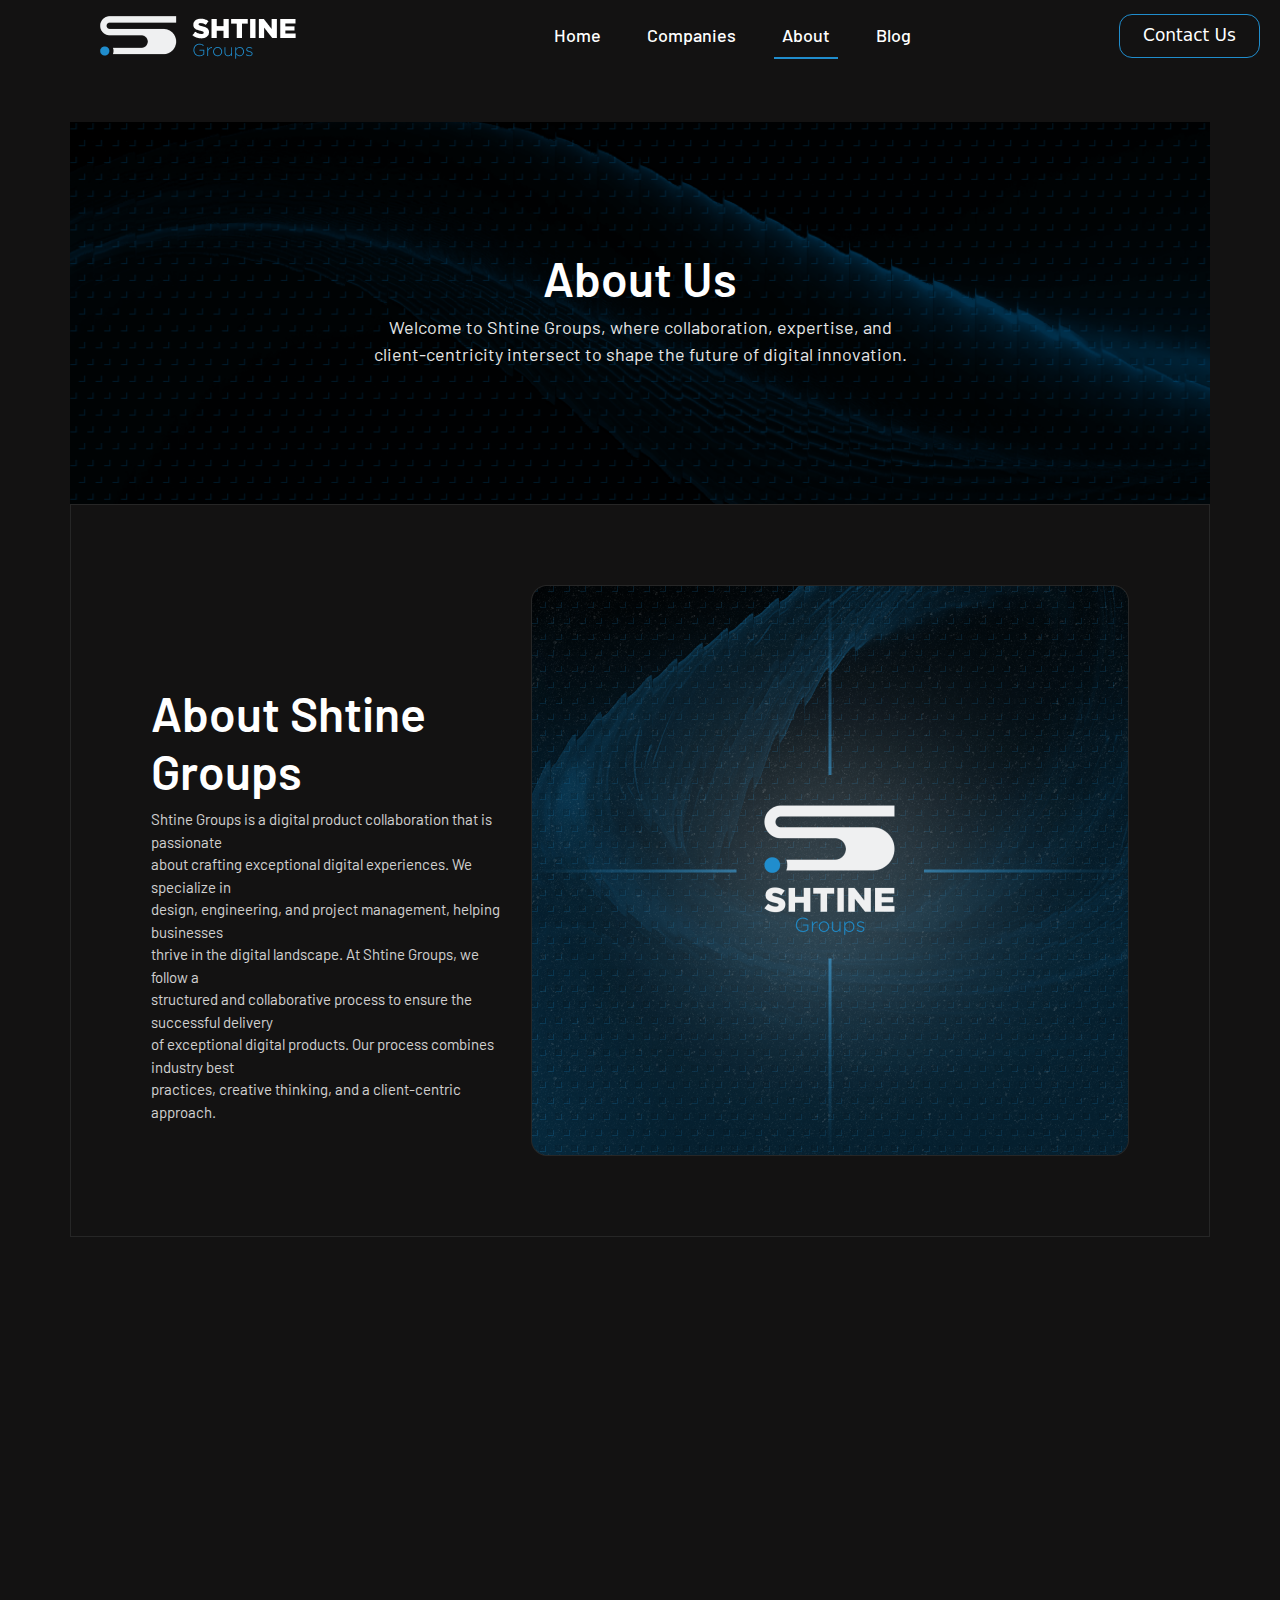
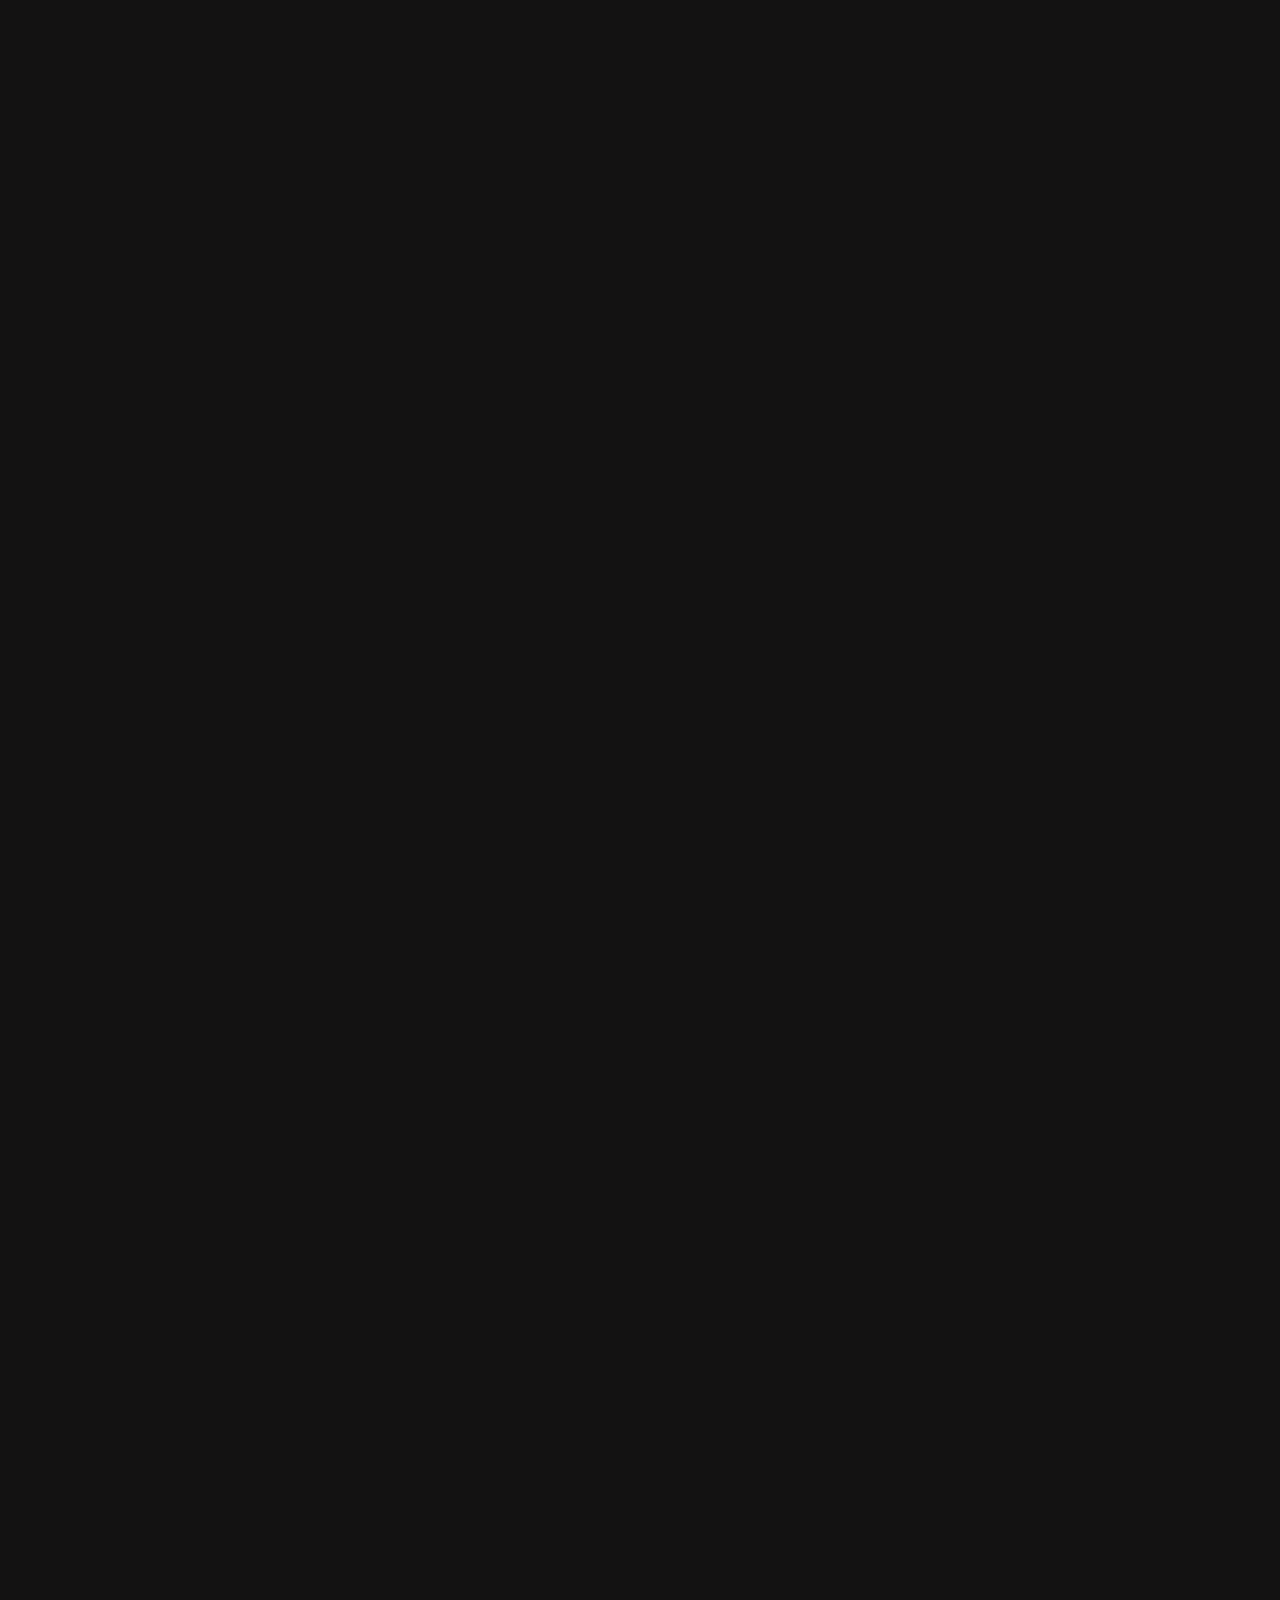
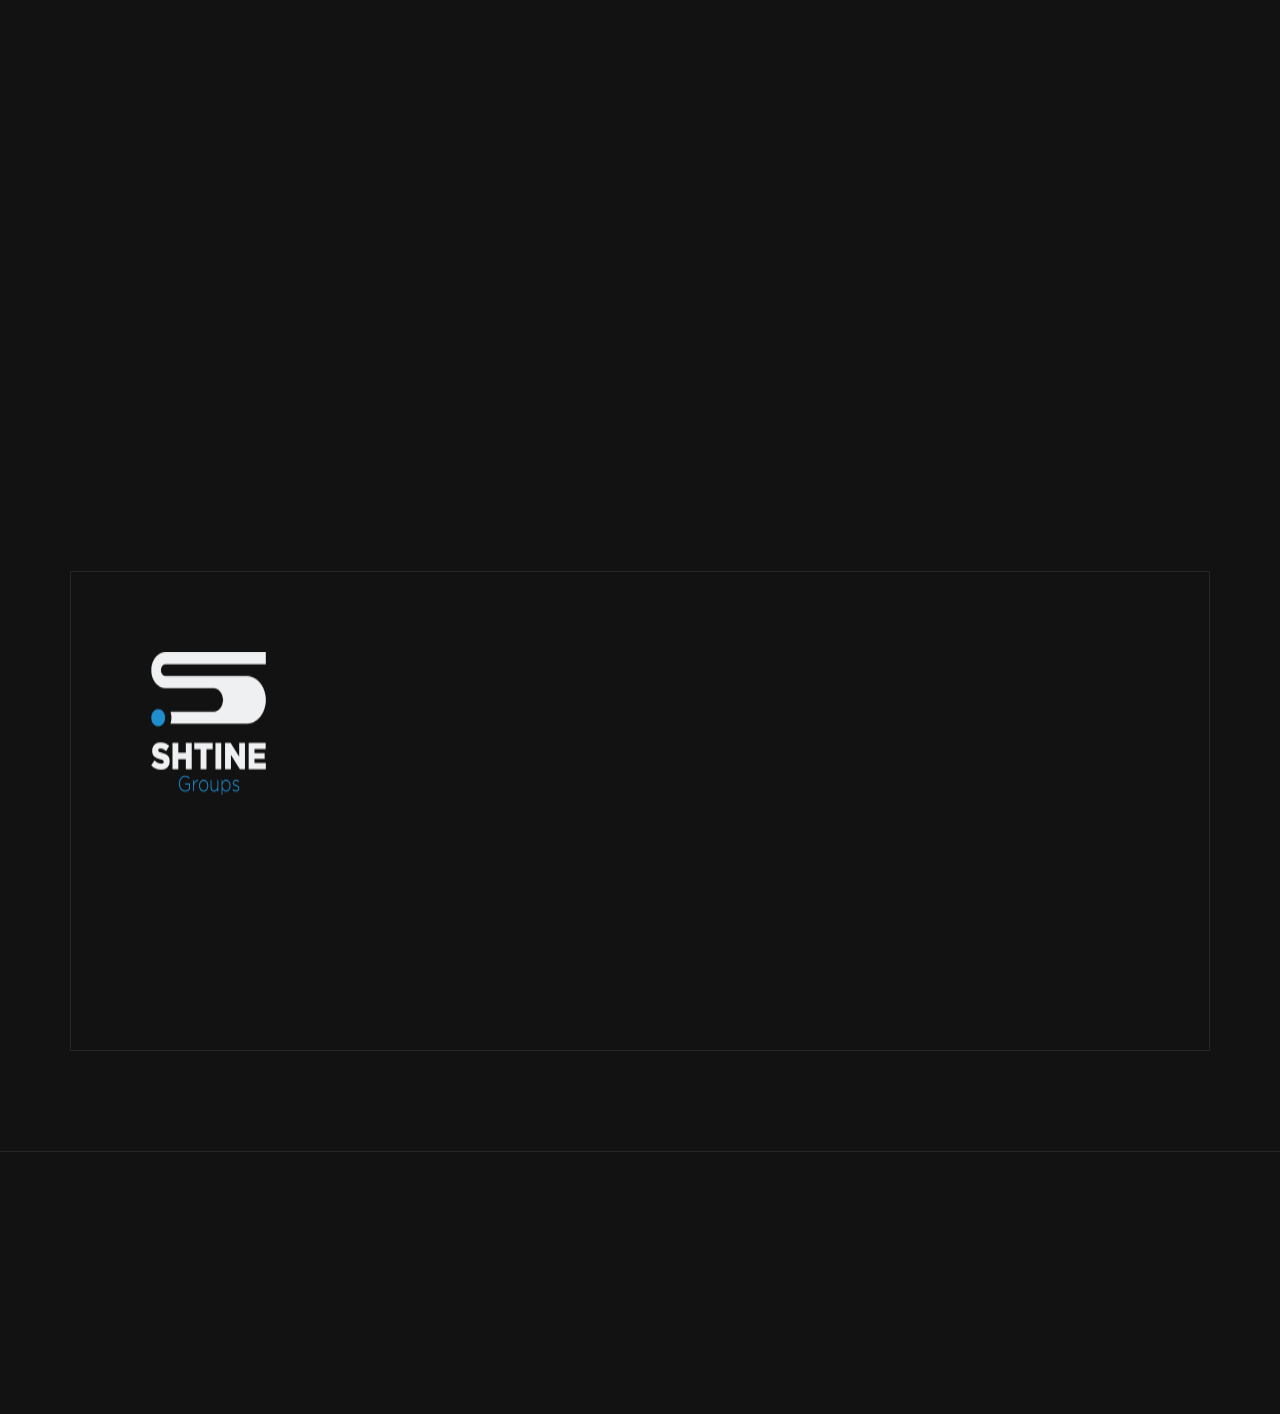
<file: Pages/About Us/About Us.html>
<!DOCTYPE html>
<html lang="en">

<head>
  <meta charset="UTF-8" />
  <meta name="viewport" content="width=device-width, initial-scale=1.0" />
  <title>About Us | Shtine Groups</title>
  <!-- Favicon -->
  <link rel="shortcut icon" type="image/x-icon" href="/assets/media/Asset 2@6x 1.png" />
  <link rel="stylesheet" href="/assets/css/vendor/bootstrap.min.css" />
  <link rel="stylesheet" href="/assets/css/vendor/font-awesome.css" />
  <link rel="stylesheet" href="/assets/css/vendor/slick.css" />
  <link rel="stylesheet" href="/assets/css/vendor/slick-theme.css" />
  <link rel="stylesheet" href="/assets/css/vendor/sal.css" />
  <link rel="stylesheet" href="/assets/css/vendor/magnific-popup.css" />
  <link rel="stylesheet" href="/assets/css/animate.css" />
  <link rel="stylesheet" href="https://cdnjs.cloudflare.com/ajax/libs/animate.css/4.1.1/animate.min.css" />
  <link rel="stylesheet" href="/assets/css/vendor/green-audio-player.min.css" />
  <link rel="stylesheet" href="/assets/css/vendor/odometer-theme-default.css" />

  <!-- Site Stylesheet -->
  <link rel="stylesheet" href="app.css" />
</head>

<body>
  <!-- Step 2: Navbar -->
  <nav class="navbar navbar-expand-lg navbar-dark">
    <a class="navbar-brand   wow animate__animated animate__fadeInLeft " href="#">
      <img  loading="lazy" style="margin-left: 100px" src="/assets/media/Logo.png" alt="Logo" />
    </a>
    <button class="navbar-toggler" type="button" data-toggle="collapse" data-target="#navbarNav"
      aria-controls="navbarNav" aria-expanded="false" aria-label="Toggle navigation">
      <span class="navbar-toggler-icon"></span>
    </button>
    <div class="collapse navbar-collapse" id="navbarNav">
      <ul data-wow-duration="1.5s" class="navbar-nav ms-auto wow animate__animated animate__fadeInDown"
        style="margin-right: 200px; gap: 30px; display: flex">
        <li class="nav-item">
          <a class="nav-link" href="/index.html">Home</a>
        </li>
        <li class="nav-item">
          <a class="nav-link" href="/Pages/Our Companies/Our Companies.html">Companies</a>
        </li>
        <li class="nav-item">
          <a class="nav-link active" href="/Pages/About Us/About Us.html">About</a>
        </li>
        <li class="nav-item"><a class="nav-link" href="/Pages/Blog/Blog.html">Blog</a></li>
      </ul>
      <ul class="navbar-nav ml-auto">
        <li class="nav-item">
          <button style="
                width: 141px;
                height: 44px;
                background-color: transparent;
                border: 1px solid #208dcd;
                font-size: 17px;
                border-radius: 13px;
                color: #ffffff;
                text-decoration: none;
                margin-right: 20px;
              " type="button" data-wow-duration="1.5s" class="btn btn-link wow animate__animated animate__fadeInRight">
            Contact Us
          </button>
        </li>
      </ul>
    </div>
  </nav>

  <!-- Step 3: Landing -->
  <section>
    <div class="container">
      <div class="row Companies">
        <div class="col remPadding wow animate__animated animate__fadeInLeft" data-wow-duration="1.5s"
          style="padding: 120px 300px">
          <p class="Companies-header">About Us</p>
          <p class="Companies-supheader">
            Welcome to Shtine Groups, where collaboration, expertise, and
            client-centricity intersect to shape the future of digital
            innovation.
          </p>
        </div>
      </div>
    </div>
  </section>
  <!-- Step 4: About Us -->

  <section>
    <div class="container remPadding wow animate__animated animate__fadeIn" data-wow-duration="1.5s"
      style="border: 1px solid #262626; padding: 80px">
      <div class="row">
        <div class="col-md col-12">
          <h3 class="aboutTitle wow animate__animated animate__fadeInUp" data-wow-delay="0.5s"
            style="margin-top: 100px">
            About Shtine Groups
          </h3>
          <p class="aboutSupTitle wow animate__animated animate__fadeInUp" data-wow-delay="0.7s">
            Shtine Groups is a digital product collaboration that is
            passionate
            <br />
            about crafting exceptional digital experiences. We specialize in
            <br />
            design, engineering, and project management, helping businesses
            <br />
            thrive in the digital landscape. At Shtine Groups, we follow a
            <br />
            structured and collaborative process to ensure the successful
            delivery
            <br />
            of exceptional digital products. Our process combines industry
            best
            <br />
            practices, creative thinking, and a client-centric approach.
          </p>
        </div>
        <div class="col-md col-12">
          <img  loading="lazy" src="/assets/media/Image.png" class="imgWidth wow animate__animated animate__fadeInUp"
            data-wow-delay="0.9s" style="width: 598px; height: 571px" alt="" />
        </div>
      </div>
    </div>
  </section>

  <!-- Step 5: About Story -->

  <section class="aboutStory">
    <div class="container padd wow animate__animated animate__fadeInUp" data-wow-duration="1.5s"
      style="padding-top: 100px; border: 1px solid #262626; padding: 80px">
      <div class="row">
        <div class="col" style="
              border: 1px solid #262626;
              padding-top: 100px;
              padding-bottom: 100px;
              padding-left: 50px;
            ">
          <h4>Our Story</h4>
        </div>
      </div>
      <div class="row">
        <div class="col-md-6 col remp wow animate__animated animate__fadeInLeft" data-wow-delay="0.5s" style="
              border: 1px solid #262626;
              padding-top: 100px;
              padding-bottom: 100px;
              padding-left: 50px;
            ">
          <p class="aboutStoryTitle">
            <span style="font-size: 150px">01</span>
            Design
          </p>
          <p class="aboutStorySupTitle">
            Once upon a time, in a world driven by technology, a group of
            talented designers <br />
            came together with a shared vision. They believed that design
            could shape the <br />
            way people interacted with digital products. With their passion
            for aesthetics and <br />
            usability, they founded Shtine Groups Digital Product Agency's
            design <br />
            department. Their mission was to create visually stunning and
            user-friendly <br />
            interfaces that would leave a lasting impression.
          </p>
        </div>

        <div class="col-md-6 col remp wow animate__animated animate__fadeInRight" data-wow-delay="0.5s" style="
              border: 1px solid #262626;
              padding-top: 100px;
              padding-bottom: 100px;
              padding-left: 50px;
            ">
          <p class="aboutStoryTitle">
            <span style="font-size: 150px">02</span>
            Engineering
          </p>
          <p class="aboutStorySupTitle">
            Meanwhile, a team of brilliant engineers was busy crafting the
            backbone of digital <br />
            innovation. With their expertise in coding and development, they
            founded the<br />
            engineering division of Shtine Groups. They believed that
            technology had the <br />
            power to transform ideas into reality. Their mission was to build
            robust, scalable, <br />
            and cutting-edge digital solutions that would push the boundaries
            of what was <br />
            possible.
          </p>
        </div>
      </div>
      <div class="row">
        <div class="col-md-6 col remp wow animate__animated animate__fadeInLeft" data-wow-delay="0.5s" style="
              border: 1px solid #262626;
              padding-top: 100px;
              padding-bottom: 100px;
              padding-left: 50px;
            ">
          <p class="aboutStoryTitle">
            <span style="font-size: 150px">03</span>
            Project Management
          </p>
          <p class="aboutStorySupTitle">
            In the midst of the creative and technical minds, a group of
            project managers <br />
            emerged as the glue that held everything together. They understood
            the <br />
            importance of effective communication, organization, and efficient
            execution. <br />
            With their skills in planning and coordination, they founded
            Shtine Groups's <br />
            project management team. Their mission was to ensure that every
            project ran <br />
            smoothly, on time, and within budget.
          </p>
        </div>

        <div class="col-md-6 col remp wow animate__animated animate__fadeInRight" data-wow-delay="0.5s" style="
              border: 1px solid #262626;
              padding-top: 100px;
              padding-bottom: 100px;
              padding-left: 50px;
            ">
          <p class="aboutStoryTitle">
            <span style="font-size: 150px">04</span>
            Collaboration
          </p>
          <p class="aboutStorySupTitle">
            At Shtine Groups, these three departments came together to form a
            cohesive and <br />
            collaborative unit. They embraced the power of collaboration and
            recognized that<br />
            their combined expertise would result in truly exceptional digital
            products. They<br />
            believed that by working closely with their clients, understanding
            their needs, and<br />
            involving them in the creative process, they could deliver
            solutions that surpassed <br />
            expectations.
          </p>
        </div>
      </div>
      <div class="row">
        <div class="col-md-6 col remp wow animate__animated animate__fadeInLeft" data-wow-delay="0.5s" style="
              border: 1px solid #262626;
              padding-top: 100px;
              padding-bottom: 100px;
              padding-left: 50px;
            ">
          <p class="aboutStoryTitle">
            <span style="font-size: 150px">05</span>
            <span style="font-size: 33px"> Client-Centric Approach</span>
          </p>
          <p class="aboutStorySupTitle">
            Shtine Groups's success was not solely measured by their technical
            prowess or <br />
            design skills but by their unwavering commitment to their clients.
            They placed <br />
            their clients at the center of everything they did. They took the
            time to listen, <br />
            understand their unique challenges, and tailor their services to
            meet their specific <br />
            requirements. Their mission was to become trusted partners,
            guiding businesses <br />
            on their digital journey.
          </p>
        </div>

        <div class="col-md-6 col remp wow animate__animated animate__fadeInRight" data-wow-delay="0.5s" style="
              border: 1px solid #262626;
              padding-top: 100px;
              padding-bottom: 100px;
              padding-left: 50px;
            ">
          <p class="aboutStoryTitle">
            <span style="font-size: 150px">06</span>
            Driving Success
          </p>
          <p class="aboutStorySupTitle">
            With each project, Shtine Groups's reputation grew. Their
            portfolio expanded to <br />
            include a diverse range of industries and their impact was felt
            far and wide. From <br />
            startups to established enterprises, businesses sought out Shtine
            Groups for their <br />
            expertise in creating digital products that delivered tangible
            results. Shtine <br />
            Groups's success was driven by their passion for innovation, their
            dedication to <br />
            quality, and their commitment to helping their clients succeed in
            the digital world.
          </p>
        </div>
      </div>
    </div>
  </section>

  <!-- Step 6: start project  -->

  <section style="margin-top: 100px;">
    <div class="container" style="border: 1px solid #262626; padding: 80px;">
      <div class="row">
        <div class="col">
          <div style="display: flex" class="rrrrr">
            <img  loading="lazy" style="padding-right: 50px;" src="/assets/media/Asset 2@6x 1.png" alt="">
            <div style="margin-top: 10px;">
              <h4 class="StartTitle wow animate__animated animate__fadeInUp" data-wow-duration="1.5s">
                Today, Shtine Groups Continues to Thrive as a Leading Digital Product Agency.....
              </h4>
              <p class="StartSupTitle wow animate__animated animate__fadeInUp" data-wow-duration="1.5s"
                data-wow-delay="0.3s">
                Combining the power of design, engineering, and project management to create transformative digital
                experiences. They invite you to join them on their journey and discover how they can help bring your
                digital ideas to life.
              </p>
            </div>
          </div>
        </div>
      </div>
      <div class="row" style="margin-top: 50px;">
        <div style="display: flex; gap: 20px; background-color: #1b1b1b; border-radius: 12px; padding: 10px;"
          class="rrrrr wow animate__animated animate__fadeInUp" data-wow-duration="1.5s" data-wow-delay="0.5s">
          <h4 class="lasttitle" style="position: relative; top: 20px;">Welcome to Shtine Groups</h4>
          <p style="background-color: #262626; padding: 20px 14px; border-radius: 8px;" class="lastsuptitle">
            Where collaboration, Expertise, and Client-Centricity shapes the Future of Digital Innovation.
          </p>
          <button type="button" class="btn btn-light wow animate__animated animate__fadeInUp" data-wow-duration="1.5s"
            data-wow-delay="0.7s">Start Project</button>
        </div>
      </div>
    </div>
  </section>

  <!-- Step 7:  footer section  -->
  <footer style="margin-top: 100px; border-top: 1px solid #262626">
    <div class="container mt-5">
      <div class="row">
        <div class="col-12 col-md-4 wow animate__animated animate__fadeInUp" data-wow-duration="1.5s">
          <img  loading="lazy" src="/assets/media/Logo.png" alt="" />
        </div>
        <div class="col-12 col-md-4 wow animate__animated animate__fadeInUp" data-wow-duration="1.5s"
          data-wow-delay="0.2s">
          <ul style="
                display: flex;
                gap: 20px;
                list-style: none;
                justify-content: end;
                align-items: end;
              ">
            <li><a style="color: #e6e6e6; font-size: 18px;text-decoration: none;" href="/index.html">Home</a></li>
            <li><a style="color: #e6e6e6; font-size: 18px;text-decoration: none;"
                href="/Pages/Our Companies/Our Companies.html">Companies</a></li>
            <li><a style="color: #208dcd; font-size: 18px;text-decoration: none;"
                href="/Pages/About Us/About Us.html">About</a></li>
            <li><a style="color: #e6e6e6; font-size: 18px;text-decoration: none;" href="/Pages/Blog/app.css">Blog</a>
            </li>
            <li><a style="color: #e6e6e6; font-size: 18px;text-decoration: none;" href="">Contact</a></li>
          </ul>
        </div>
        <div class="col-12 col-md-4 wow animate__animated animate__fadeInUp" data-wow-duration="1.5s"
          data-wow-delay="0.4s">
          <ul style="
                display: flex;
                gap: 10px;
                list-style: none;
                justify-content: flex-end;
              ">
            <li style="color: #e6e6e6; font-size: 18.72px">Stay Connected</li>
            <li>
              <a href="#" class="wow animate__animated animate__flipInX" data-wow-duration="1.5s"
                data-wow-delay="0.6s"><img  loading="lazy" src="/assets/media/Vector.png" alt="Facebook" /></a>
            </li>
            <li>
              <a href="#" class="wow animate__animated animate__flipInX" data-wow-duration="1.5s"
                data-wow-delay="0.8s"><img  loading="lazy" src="/assets/media/instagram (2) 1.png" alt="Twitter" /></a>
            </li>
            <li>
              <a href="#" class="wow animate__animated animate__flipInX" data-wow-duration="1.5s"
                data-wow-delay="1s"><img  loading="lazy" src="/assets/media/twitter (1) 1.png" alt="Instagram" /></a>
            </li>
            <li>
              <a href="#" class="wow animate__animated animate__flipInX" data-wow-duration="1.5s"
                data-wow-delay="1.2s"><img  loading="lazy" src="/assets/media/Vector (1).png" alt="Instagram" /></a>
            </li>
          </ul>
        </div>
      </div>
      <hr class="wow animate__animated animate__fadeIn" data-wow-duration="1.5s" data-wow-delay="1.4s"
        style="color: #262626; margin-top: 50px" />
      <div class="row" style="margin-top: 50px">
        <div class="col-12 col-md-4 rrr wow animate__animated animate__fadeInLeft" data-wow-duration="1.5s"
          data-wow-delay="1.6s" style="display: flex; gap: 30px; position: relative; top: 30px">
          <div>
            <p style="color: #e6e6e6; font-size: 14px; text-wrap: nowrap">
              <img  loading="lazy" src="/assets/media/email.png" alt="" />
              hello@shtinegroups.com
            </p>
          </div>
          <div>
            <p style="color: #e6e6e6; font-size: 14px; text-wrap: nowrap">
              <img  loading="lazy" src="/assets/media/phone.png" alt="" />
              +91 91813 23 2309
            </p>
          </div>
          <div>
            <p style="color: #e6e6e6; font-size: 14px; text-wrap: nowrap">
              <img  loading="lazy" src="/assets/media/location.png" alt="" />
              Somewhere in the World
            </p>
          </div>
        </div>
        <div class="col wow animate__animated animate__fadeInRight" data-wow-duration="1.5s" data-wow-delay="1.8s"
          style="
              color: #98989a;
              font-size: 18px;
              display: flex;
              justify-content: flex-end;
              align-items: end;
            ">
          © 2023 Shtine Groups. All rights reserved.
        </div>
      </div>
    </div>
  </footer>

  <!-- Jquery Js -->
  <script src="/assets/js/vendor/jquery-3.6.0.min.js"></script>
  <script src="/assets/js/vendor/bootstrap.min.js"></script>
  <script src="/assets/js/vendor/isotope.pkgd.min.js"></script>
  <script src="/assets/js/vendor/imagesloaded.pkgd.min.js"></script>
  <script src="/assets/js/vendor/odometer.min.js"></script>
  <script src="/assets/js/vendor/jquery-appear.js"></script>
  <script src="/assets/js/vendor/slick.min.js"></script>
  <script src="/assets/js/vendor/sal.js"></script>
  <script src="/assets/js/vendor/jquery.magnific-popup.min.js"></script>
  <script src="/assets/js/vendor/js.cookie.js"></script>
  <script src="/assets/js/vendor/jquery.style.switcher.js"></script>
  <script src="/assets/js/vendor/jquery.countdown.min.js"></script>
  <script src="/assets/js/vendor/tilt.js"></script>
  <script src="/assets/js/vendor/green-audio-player.min.js"></script>
  <script src="/assets/js/vendor/jquery.nav.js"></script>
  <script src="/assets/js/wow.js"></script>
  <script src="/assets/js/wow.min.js"></script>

  <script src="https://stackpath.bootstrapcdn.com/bootstrap/4.5.2/js/bootstrap.min.js" crossorigin="anonymous"></script>
  <script>
    new WOW().init();
  </script>
</body>

</html>
</file>
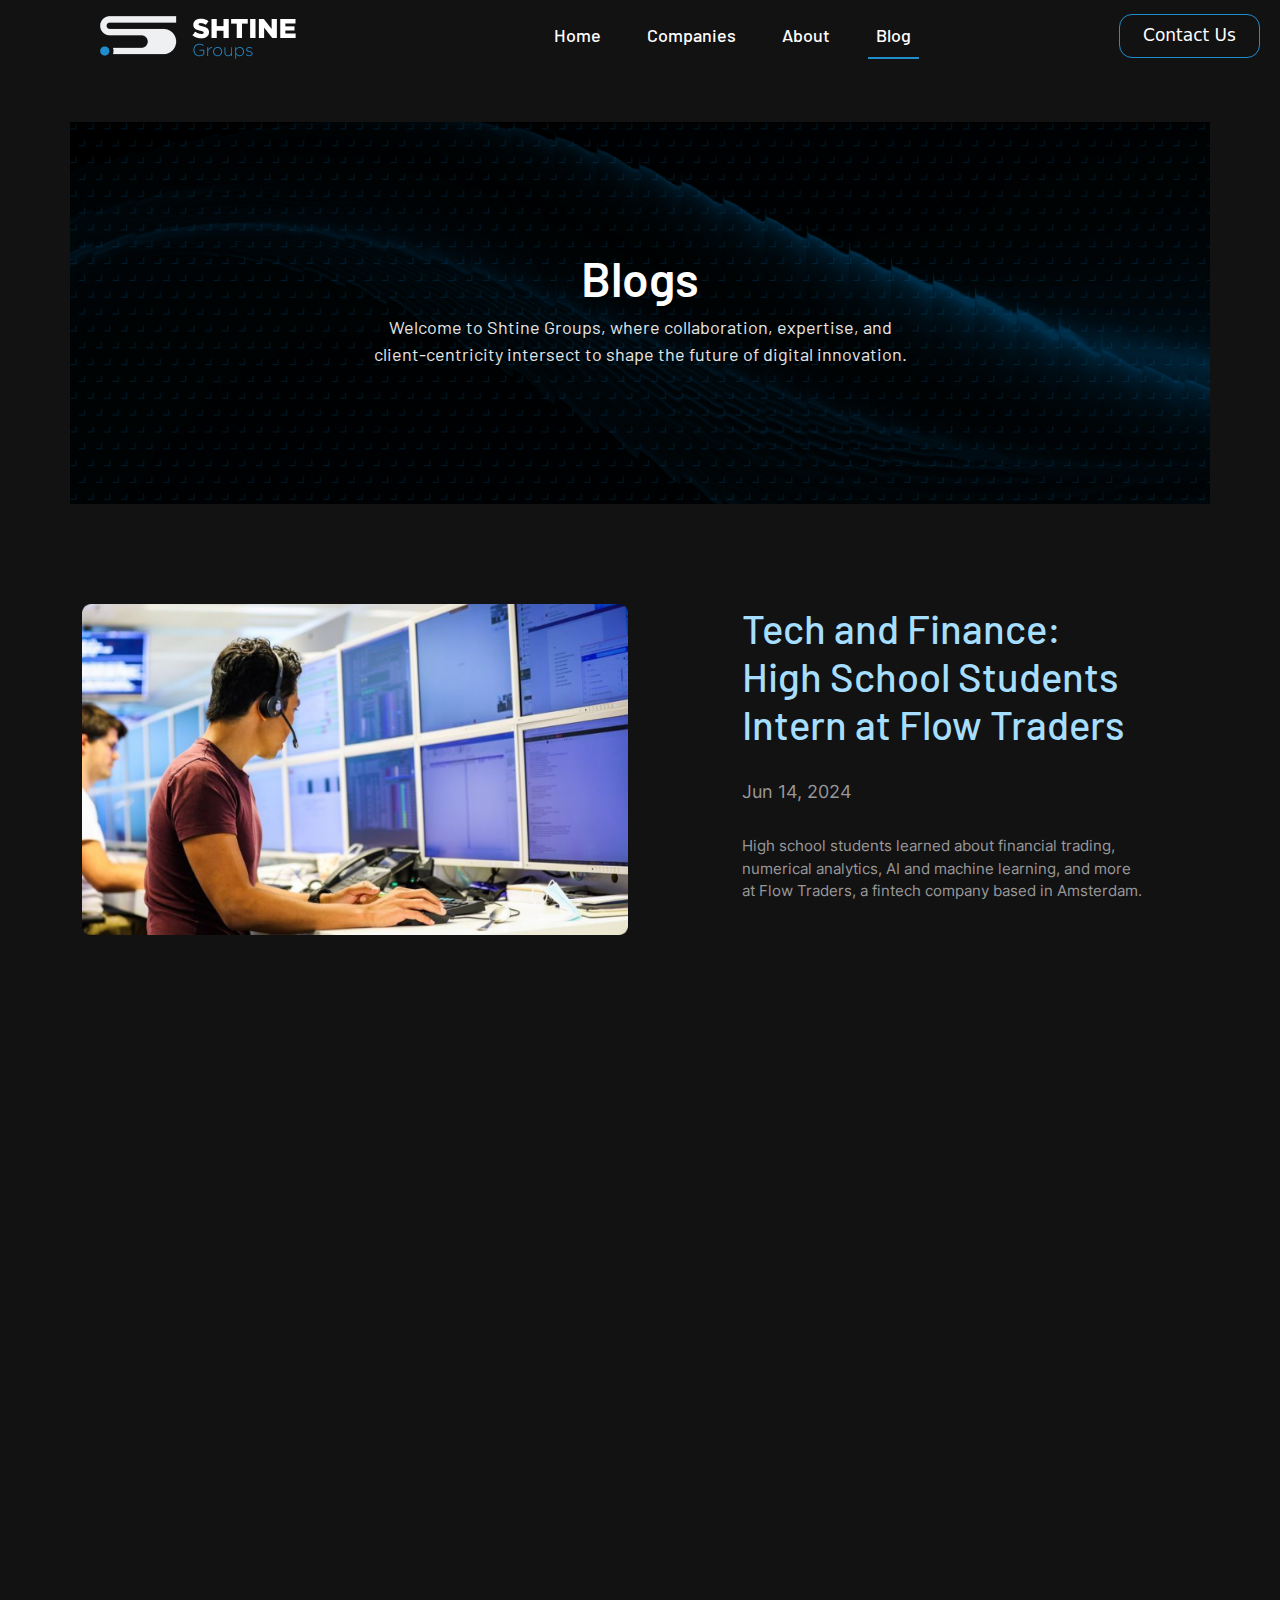
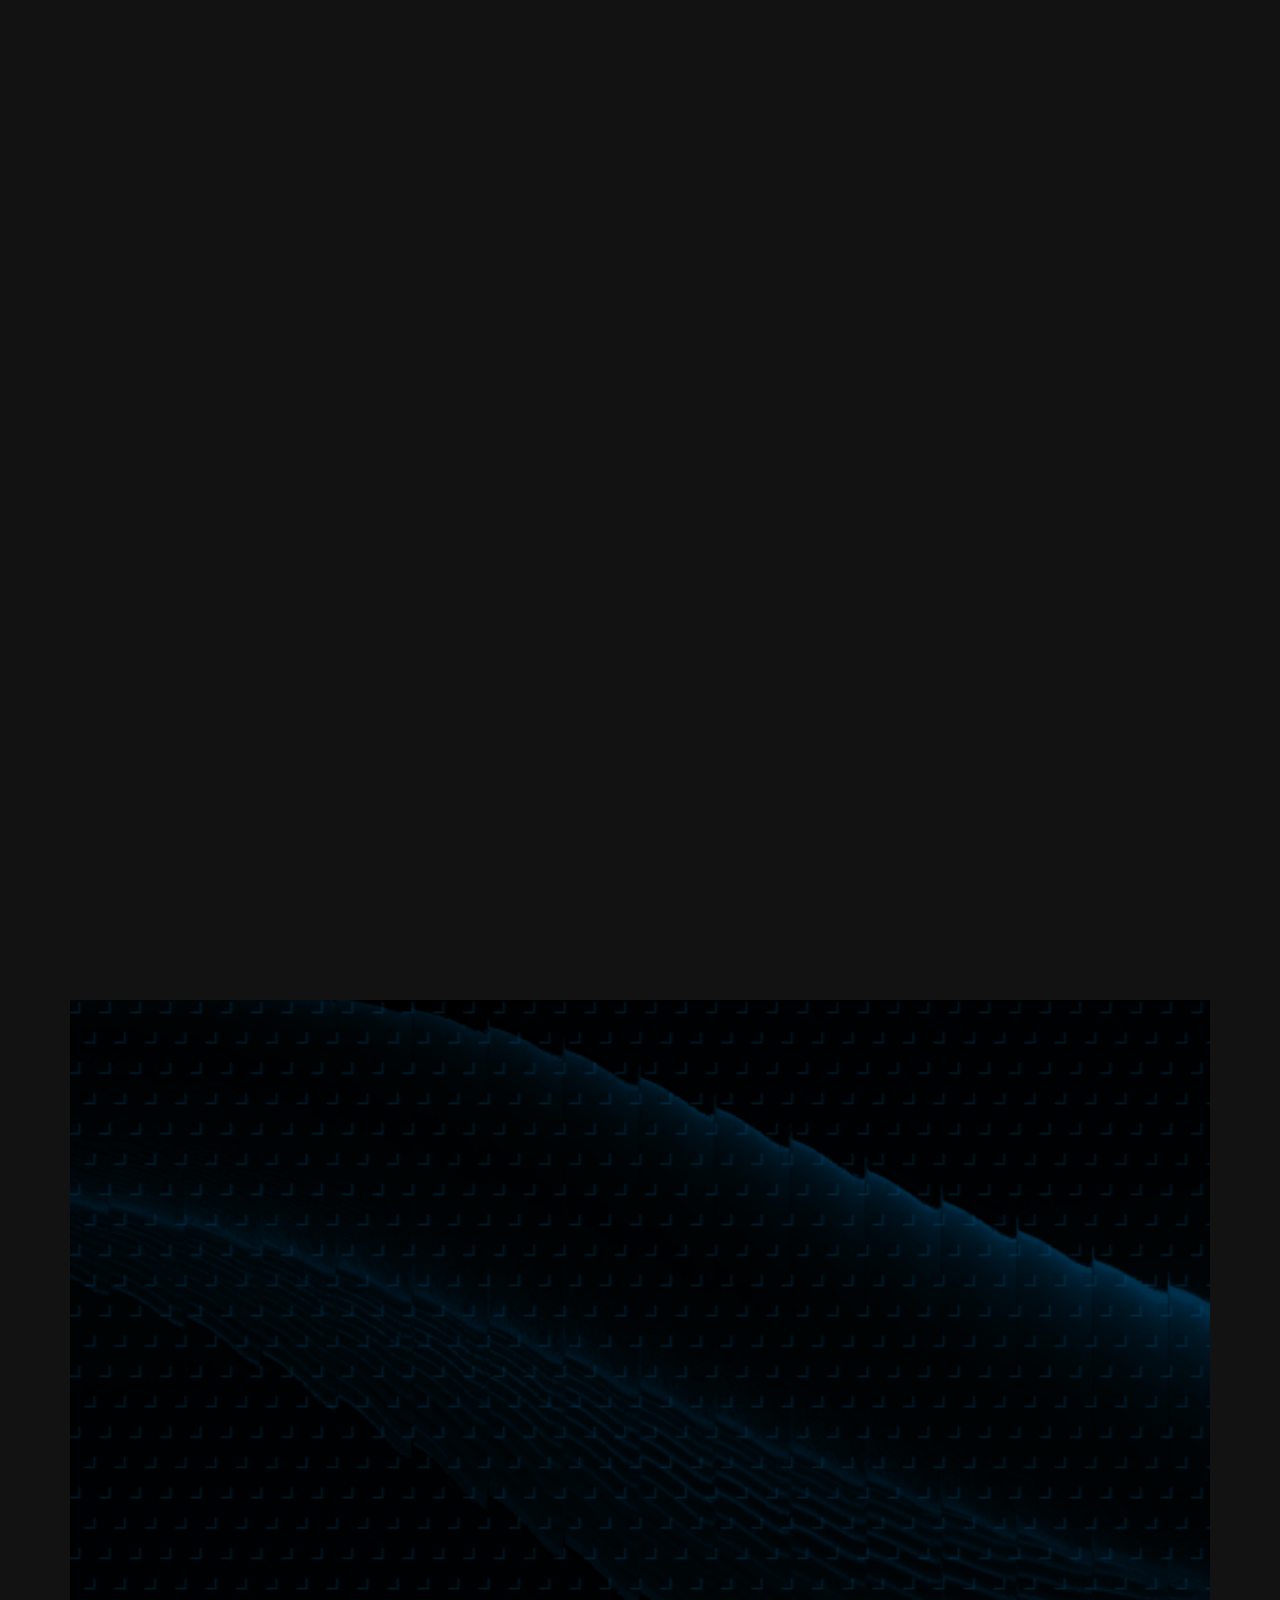
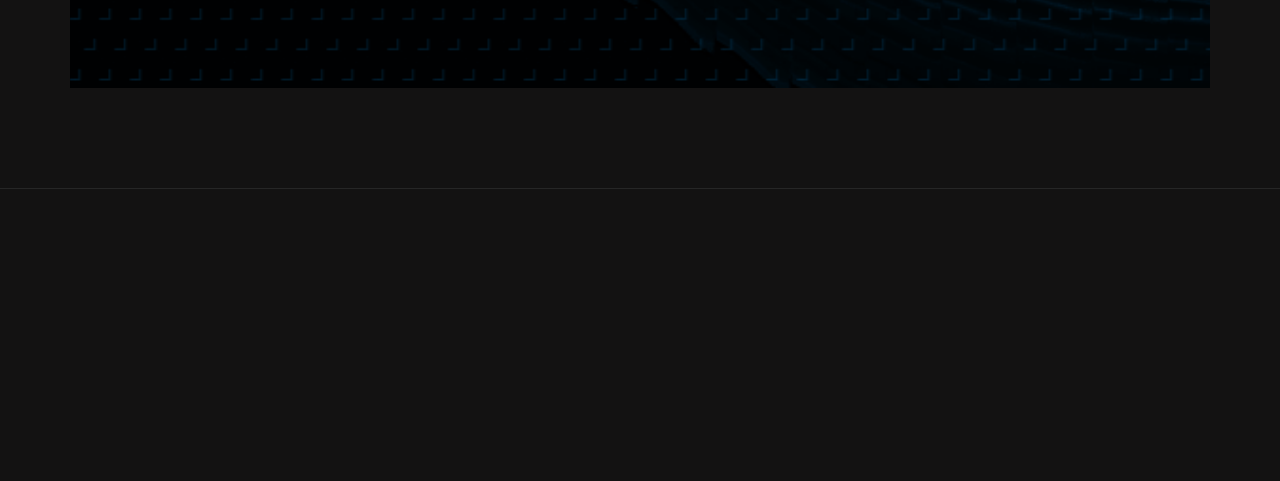
<file: Pages/Blod Details/Blod Details.html>
<!DOCTYPE html>
<html lang="en">

<head>
  <meta charset="UTF-8" />
  <meta name="viewport" content="width=device-width, initial-scale=1.0" />
  <title>Blog Details | Shtine Groups</title>
  <!-- Favicon -->
  <link rel="shortcut icon" type="image/x-icon" href="/assets/media/Asset 2@6x 1.png" />
  <link rel="stylesheet" href="/assets/css/vendor/bootstrap.min.css" />
  <link rel="stylesheet" href="/assets/css/vendor/font-awesome.css" />
  <link rel="stylesheet" href="/assets/css/vendor/slick.css" />
  <link rel="stylesheet" href="/assets/css/vendor/slick-theme.css" />
  <link rel="stylesheet" href="/assets/css/vendor/sal.css" />
  <link rel="stylesheet" href="/assets/css/vendor/magnific-popup.css" />
  <link rel="stylesheet" href="/assets/css/animate.css" />
  <link rel="stylesheet" href="https://cdnjs.cloudflare.com/ajax/libs/animate.css/4.1.1/animate.min.css" />
  <link rel="stylesheet" href="/assets/css/vendor/green-audio-player.min.css" />
  <link rel="stylesheet" href="/assets/css/vendor/odometer-theme-default.css" />

  <!-- Site Stylesheet -->
  <link rel="stylesheet" href="app.css" />
</head>

<body>
  <!-- Step 2: Navbar -->
  <nav class="navbar navbar-expand-lg navbar-dark">
    <a class="navbar-brand   wow animate__animated animate__fadeInLeft " href="#">
      <img  loading="lazy" style="margin-left: 100px" src="/assets/media/Logo.png" alt="Logo" />
    </a>
    <button class="navbar-toggler" type="button" data-toggle="collapse" data-target="#navbarNav"
      aria-controls="navbarNav" aria-expanded="false" aria-label="Toggle navigation">
      <span class="navbar-toggler-icon"></span>
    </button>
    <div class="collapse navbar-collapse" id="navbarNav">
      <ul data-wow-duration="1.5s" class="navbar-nav ms-auto wow animate__animated animate__fadeInDown"
        style="margin-right: 200px; gap: 30px; display: flex">
        <li class="nav-item">
          <a class="nav-link" href="/index.html">Home</a>
        </li>
        <li class="nav-item">
          <a class="nav-link" href="/Pages/Our Companies/Our Companies.html">Companies</a>
        </li>
        <li class="nav-item">
          <a class="nav-link" href="/Pages/About Us/About Us.html">About</a>
        </li>
        <li class="nav-item">
          <a class="nav-link active" href="/Pages/Blog/Blog.html">Blog</a>
        </li>
      </ul>
      <ul class="navbar-nav ml-auto">
        <li class="nav-item">
          <button style="
                width: 141px;
                height: 44px;
                background-color: transparent;
                border: 1px solid #208dcd;
                font-size: 17px;
                border-radius: 13px;
                color: #ffffff;
                text-decoration: none;
                margin-right: 20px;
              " type="button" data-wow-duration="1.5s" class="btn btn-link wow animate__animated animate__fadeInRight">
            Contact Us
          </button>
        </li>
      </ul>
    </div>
  </nav>

  <!-- Step 3: Landing -->
  <section>
    <div class="container">
      <div class="row Companies">
        <div class="col remPadding wow animate__animated animate__fadeInLeft" data-wow-duration="1.5s"
          style="padding: 120px 300px">
          <p class="Companies-header">Blogs</p>
          <p class="Companies-supheader">
            Welcome to Shtine Groups, where collaboration, expertise, and
            client-centricity intersect to shape the future of digital
            innovation.
          </p>
        </div>
      </div>
    </div>
  </section>
  <!-- Step 4: Blogs -->
  <section style="margin-top: 100px;">
    <div class="container">
      <div class="row">
        <div class="col-md-6 col-12 wow animate__animated animate__fadeInLeft" data-wow-duration="1.5s">
          <img  loading="lazy" style="width: 100%;" src="/assets/media/Blog1.png" alt="">
        </div>
        <div class="col-md-6 col-12 center-content wow animate__animated animate__fadeInRight" data-wow-duration="1.5s">
          <h4 style="font-size: 40px;" class="BlogTitle wow animate__animated animate__fadeInDown"
            data-wow-duration="1.5s">
            Tech and Finance: <br>
            High School Students <br>
            Intern at Flow Traders <br>
          </h4>
          <p style="text-align: left;" class="BlogDate wow animate__animated animate__fadeInUp"
            data-wow-duration="1.5s">
            Jun 14, 2024
          </p>
          <p class="BlogSupTittle wow animate__animated animate__fadeInUp" data-wow-duration="1.5s"
            data-wow-delay="0.3s">
            High school students learned about financial trading, <br>
            numerical analytics, AI and machine learning, and more <br>
            at Flow Traders, a fintech company based in Amsterdam.
          </p>
        </div>
      </div>
      <div class="row" style="margin-top: 100px;">
        <div class="col-12">
          <p class="dat wow animate__animated animate__fadeInUp" data-wow-duration="1.5s">
            PreparationTech placed three students at Flow Traders, “a technology company operating in global financial
            <br>
            markets, using [its] proprietary technology platform to quote bid and ask prices in thousands of financial
            <br>
            products. [The company] also provide[s] liquidity in financial products, historically with a focus on <br>
            exchange-traded products (ETPs).”
          </p>
        </div>
        <div class="col-12" style="margin-top: 40px;">
          <p class="dat wow animate__animated animate__fadeInUp" data-wow-duration="1.5s" data-wow-delay="0.3s">
            Students participated in an on-boarding session for new traders recruited by the company. Later, they had
            <br>
            the chance to speak with Dennis Dijkstra, the company’s Managing Director (an alumnus of Ignatius), and <br>
            then learned about three important divisions: finance, quantitative research and software development. The
            <br>
            highlight for all of them was visiting the trading floor where billions of euro are traded yearly.
          </p>
        </div>
        <div class="col-12" style="margin-top: 40px;">
          <p class="dat wow animate__animated animate__fadeInUp" data-wow-duration="1.5s" data-wow-delay="0.6s">
            Students learned that Flow Traders' employees have different backgrounds: finance, econometrics, math, <br>
            statistics, physics, chemistry, engineering, business administration, human resources AI, machine learning
            <br>
            and IT. While certain positions require PhD and Masters degrees, others require hard technology skills
            such<br>
            as software development and coding obtained through higher education but also training programs and <br>
            real-life coding experience.
          </p>
        </div>
        <div class="col-12" style="margin-top: 40px;">
          <p class="dat wow animate__animated animate__fadeInUp" data-wow-duration="1.5s" data-wow-delay="0.9s">
            Everything came together once the students visited the trading floor and spoke with the traders. One<br>
            student described the trading floor as “spectacular” while another was surprised that the traders don’t have
            <br>
            to work on the weekends and that the trading floor is “surprisingly relaxed” given the amount of trading and
            <br>
            money involved.
          </p>
        </div>
        <div class="col-12" style="margin-top: 40px;">
          <p class="dat wow animate__animated animate__fadeInUp" data-wow-duration="1.5s" data-wow-delay="1.2s">
            All students stated that they are now more likely to take technology-related courses to prepare for careers
            <br>
            in finance and economics. In the words of one student, the internship was “quite the eye opener!”.
          </p>
        </div>
      </div>
    </div>
  </section>

  <!-- Step 5:  start projects section  -->
  <section>
    <div class="container">
      <div class="row Projects">
        <div class="col remPadding wow animate__animated animate__fadeInUp" data-wow-duration="1.5s"
          style="padding: 120px 300px;">
          <div style="justify-content: center; align-items: center; display: flex;">
            <img  loading="lazy" src="/assets/media/Asset 2@6x 1.png" alt="">

          </div>
          <p class="Projects-header">Let us Bring your Ideas to Life in the Digital World.</p>
          <p class="Projects-supheader">
            No matter which services you choose, we are committed to delivering exceptional results that exceed your
            <br>
            expectations. Our multidisciplinary team works closely together to ensure seamless collaboration and a
            unified vision <br>
            for your digital product.
          </p>
          <div style="justify-content: center; align-items: center; display: flex;">
            <button type="button" class="btn btn-danger wow animate__animated animate__zoomIn" data-wow-duration="1.5s"
              data-wow-delay="0.3s">Start Project</button>
          </div>
        </div>
      </div>
    </div>
  </section>


  <!-- Step 6:  footer section  -->
  <footer style="margin-top: 100px; border-top: 1px solid #262626">
    <div class="container mt-5">
      <div class="row">
        <div class="col-12 col-md-4 wow animate__animated animate__fadeInUp" data-wow-duration="1.5s">
          <img  loading="lazy" src="/assets/media/Logo.png" alt="" />
        </div>
        <div class="col-12 col-md-4 wow animate__animated animate__fadeInUp" data-wow-duration="1.5s"
          data-wow-delay="0.2s">
          <ul style="
                display: flex;
                gap: 20px;
                list-style: none;
                justify-content: end;
                align-items: end;
              ">
            <li><a style="color: #e6e6e6; font-size: 18px;text-decoration: none;" href="/index.html">Home</a></li>
            <li><a style="color: #e6e6e6; font-size: 18px;text-decoration: none;"
                href="/Pages/Our Companies/Our Companies.html">Companies</a></li>
            <li><a style="color: #e6e6e6; font-size: 18px;text-decoration: none;"
                href="/Pages/About Us/About Us.html">About</a></li>
            <li><a style="color: #208dcd; font-size: 18px;text-decoration: none;" href="/Pages/Blog/app.css">Blog</a>
            </li>
            <li><a style="color: #e6e6e6; font-size: 18px;text-decoration: none;" href="">Contact</a></li>


          </ul>
        </div>
        <div class="col-12 col-md-4 wow animate__animated animate__fadeInUp" data-wow-duration="1.5s"
          data-wow-delay="0.4s">
          <ul style="
                display: flex;
                gap: 10px;
                list-style: none;
                justify-content: flex-end;
              ">
            <li style="color: #e6e6e6; font-size: 18.72px">Stay Connected</li>
            <li>
              <a href="#" class="wow animate__animated animate__flipInX" data-wow-duration="1.5s"
                data-wow-delay="0.6s"><img  loading="lazy" src="/assets/media/Vector.png" alt="Facebook" /></a>
            </li>
            <li>
              <a href="#" class="wow animate__animated animate__flipInX" data-wow-duration="1.5s"
                data-wow-delay="0.8s"><img  loading="lazy" src="/assets/media/instagram (2) 1.png" alt="Twitter" /></a>
            </li>
            <li>
              <a href="#" class="wow animate__animated animate__flipInX" data-wow-duration="1.5s"
                data-wow-delay="1s"><img  loading="lazy" src="/assets/media/twitter (1) 1.png" alt="Instagram" /></a>
            </li>
            <li>
              <a href="#" class="wow animate__animated animate__flipInX" data-wow-duration="1.5s"
                data-wow-delay="1.2s"><img  loading="lazy" src="/assets/media/Vector (1).png" alt="Instagram" /></a>
            </li>
          </ul>
        </div>
      </div>
      <hr class="wow animate__animated animate__fadeIn" data-wow-duration="1.5s" data-wow-delay="1.4s"
        style="color: #262626; margin-top: 50px" />
      <div class="row" style="margin-top: 50px">
        <div class="col-12 col-md-4 rrr wow animate__animated animate__fadeInLeft" data-wow-duration="1.5s"
          data-wow-delay="1.6s" style="display: flex; gap: 30px; position: relative; top: 30px">
          <div>
            <p style="color: #e6e6e6; font-size: 14px; text-wrap: nowrap">
              <img  loading="lazy" src="/assets/media/email.png" alt="" />
              hello@shtinegroups.com
            </p>
          </div>
          <div>
            <p style="color: #e6e6e6; font-size: 14px; text-wrap: nowrap">
              <img  loading="lazy" src="/assets/media/phone.png" alt="" />
              +91 91813 23 2309
            </p>
          </div>
          <div>
            <p style="color: #e6e6e6; font-size: 14px; text-wrap: nowrap">
              <img  loading="lazy" src="/assets/media/location.png" alt="" />
              Somewhere in the World
            </p>
          </div>
        </div>
        <div class="col wow animate__animated animate__fadeInRight" data-wow-duration="1.5s" data-wow-delay="1.8s"
          style="
              color: #98989a;
              font-size: 18px;
              display: flex;
              justify-content: flex-end;
              align-items: end;
            ">
          © 2023 Shtine Groups. All rights reserved.
        </div>
      </div>
    </div>
  </footer>

  <!-- Jquery Js -->
  <script src="/assets/js/vendor/jquery-3.6.0.min.js"></script>
  <script src="/assets/js/vendor/bootstrap.min.js"></script>
  <script src="/assets/js/vendor/isotope.pkgd.min.js"></script>
  <script src="/assets/js/vendor/imagesloaded.pkgd.min.js"></script>
  <script src="/assets/js/vendor/odometer.min.js"></script>
  <script src="/assets/js/vendor/jquery-appear.js"></script>
  <script src="/assets/js/vendor/slick.min.js"></script>
  <script src="/assets/js/vendor/sal.js"></script>
  <script src="/assets/js/vendor/jquery.magnific-popup.min.js"></script>
  <script src="/assets/js/vendor/js.cookie.js"></script>
  <script src="/assets/js/vendor/jquery.style.switcher.js"></script>
  <script src="/assets/js/vendor/jquery.countdown.min.js"></script>
  <script src="/assets/js/vendor/tilt.js"></script>
  <script src="/assets/js/vendor/green-audio-player.min.js"></script>
  <script src="/assets/js/vendor/jquery.nav.js"></script>
  <script src="/assets/js/wow.js"></script>
  <script src="/assets/js/wow.min.js"></script>

  <script src="https://stackpath.bootstrapcdn.com/bootstrap/4.5.2/js/bootstrap.min.js" crossorigin="anonymous"></script>
  <script>
    new WOW().init();
  </script>
</body>

</html>
</file>
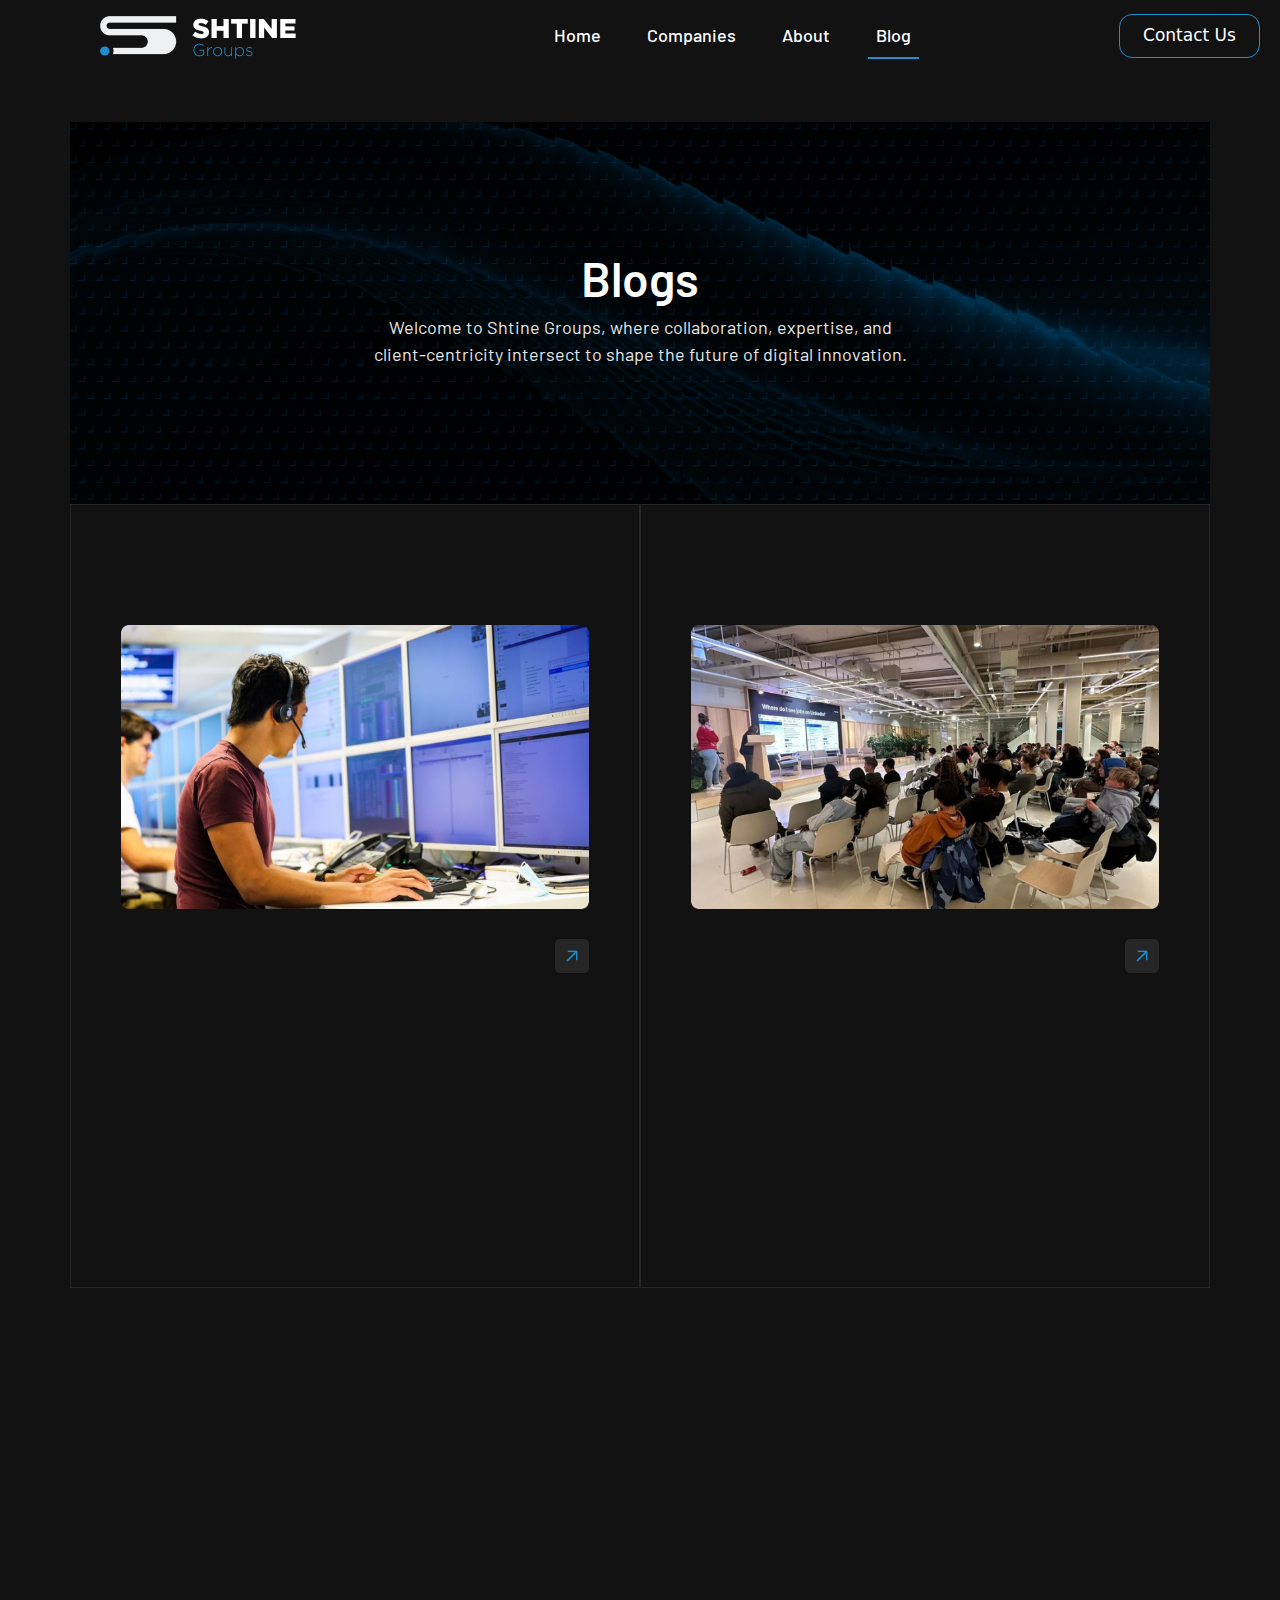
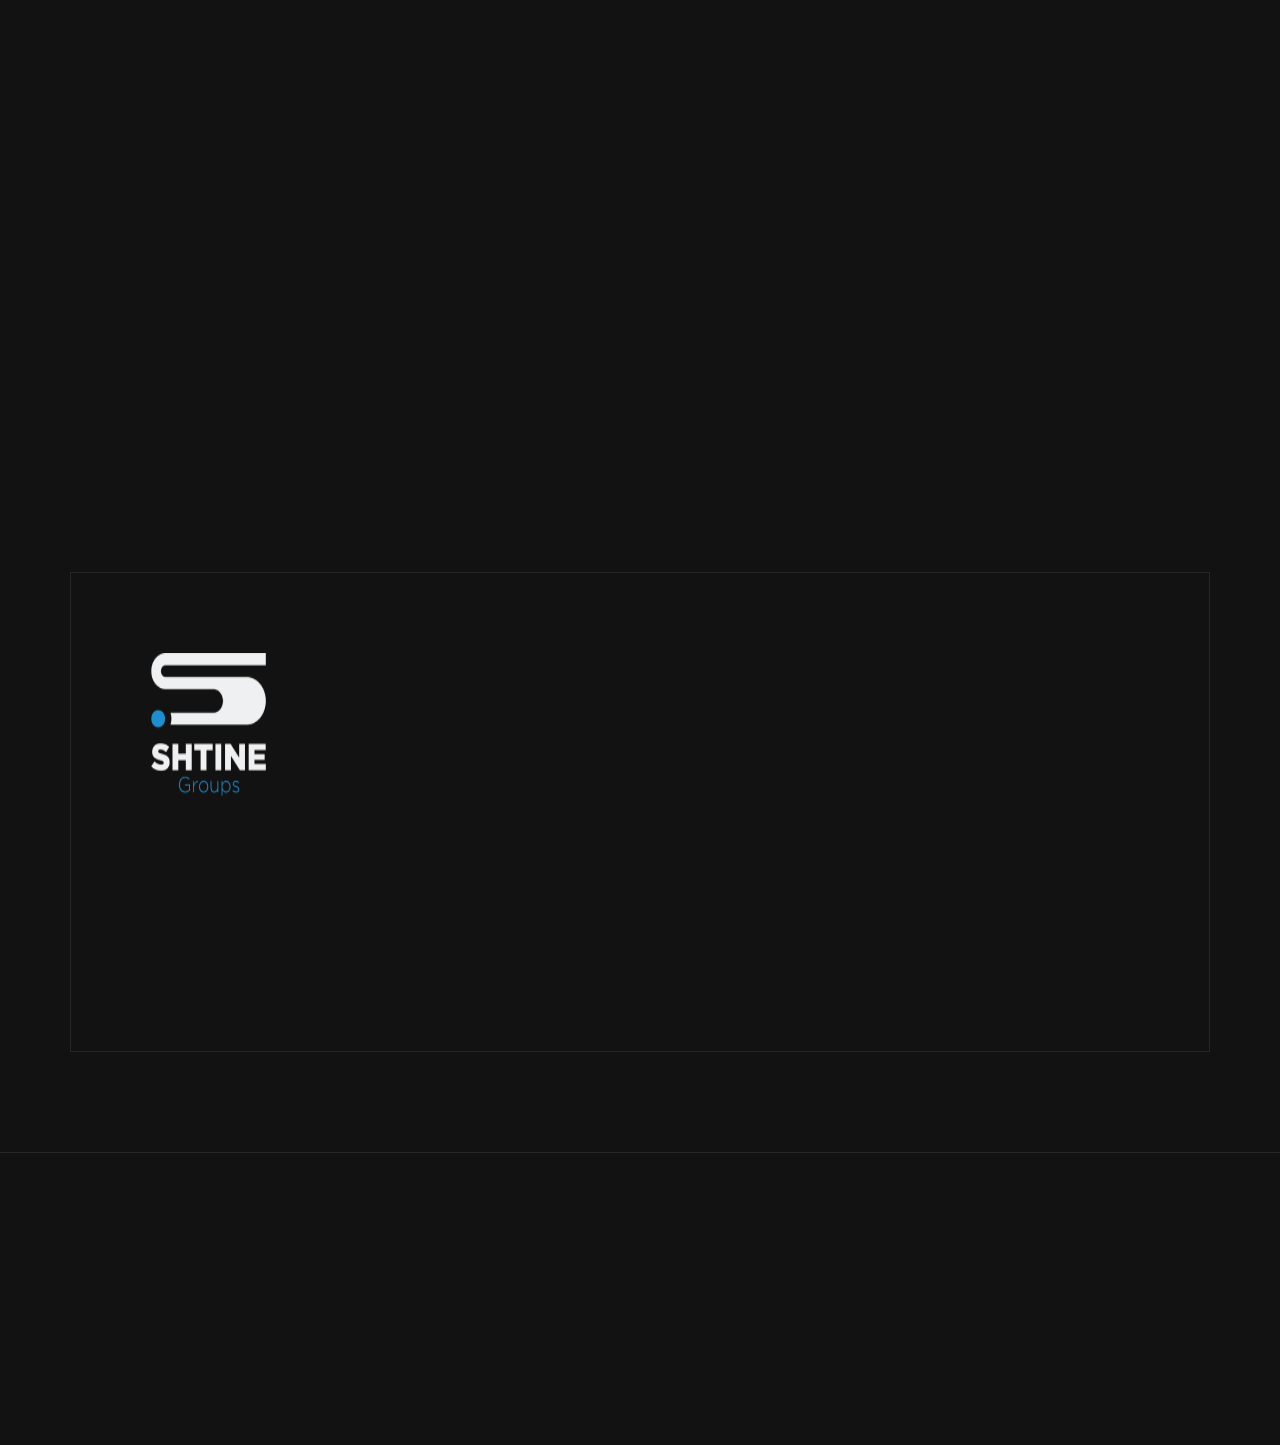
<file: Pages/Blog/Blog.html>
<!DOCTYPE html>
<html lang="en">

<head>
  <meta charset="UTF-8" />
  <meta name="viewport" content="width=device-width, initial-scale=1.0" />
  <title>Blog | Shtine Groups</title>
  <!-- Favicon -->
  <link rel="shortcut icon" type="image/x-icon" href="/assets/media/Asset 2@6x 1.png" />
  <link rel="stylesheet" href="/assets/css/vendor/bootstrap.min.css" />
  <link rel="stylesheet" href="/assets/css/vendor/font-awesome.css" />
  <link rel="stylesheet" href="/assets/css/vendor/slick.css" />
  <link rel="stylesheet" href="/assets/css/vendor/slick-theme.css" />
  <link rel="stylesheet" href="/assets/css/vendor/sal.css" />
  <link rel="stylesheet" href="/assets/css/vendor/magnific-popup.css" />
  <link rel="stylesheet" href="/assets/css/animate.css" />
  <link rel="stylesheet" href="https://cdnjs.cloudflare.com/ajax/libs/animate.css/4.1.1/animate.min.css" />
  <link rel="stylesheet" href="/assets/css/vendor/green-audio-player.min.css" />
  <link rel="stylesheet" href="/assets/css/vendor/odometer-theme-default.css" />

  <!-- Site Stylesheet -->
  <link rel="stylesheet" href="app.css" />
</head>

<body>
  <!-- Step 2: Navbar -->
  <nav class="navbar navbar-expand-lg navbar-dark">
    <a class="navbar-brand   wow animate__animated animate__fadeInLeft " href="#">
      <img  loading="lazy" style="margin-left: 100px" src="/assets/media/Logo.png" alt="Logo" />
    </a>
    <button class="navbar-toggler" type="button" data-toggle="collapse" data-target="#navbarNav"
      aria-controls="navbarNav" aria-expanded="false" aria-label="Toggle navigation">
      <span class="navbar-toggler-icon"></span>
    </button>
    <div class="collapse navbar-collapse" id="navbarNav">
      <ul data-wow-duration="1.5s" class="navbar-nav ms-auto wow animate__animated animate__fadeInDown"
        style="margin-right: 200px; gap: 30px; display: flex">
        <li class="nav-item">
          <a class="nav-link" href="/index.html">Home</a>
        </li>
        <li class="nav-item">
          <a class="nav-link" href="/Pages/Our Companies/Our Companies.html">Companies</a>
        </li>
        <li class="nav-item">
          <a class="nav-link" href="/Pages/About Us/About Us.html">About</a>
        </li>
        <li class="nav-item">
          <a class="nav-link active" href="/Pages/Blog/Blog.html">Blog</a>
        </li>
      </ul>
      <ul class="navbar-nav ml-auto">
        <li class="nav-item">
          <button style="
                width: 141px;
                height: 44px;
                background-color: transparent;
                border: 1px solid #208dcd;
                font-size: 17px;
                border-radius: 13px;
                color: #ffffff;
                text-decoration: none;
                margin-right: 20px;
              " type="button" data-wow-duration="1.5s" class="btn btn-link wow animate__animated animate__fadeInRight">
            Contact Us
          </button>
        </li>
      </ul>
    </div>
  </nav>

  <!-- Step 3: Landing -->
  <section>
    <div class="container">
      <div class="row Companies">
        <div class="col remPadding wow animate__animated animate__fadeInLeft" data-wow-duration="1.5s"
          style="padding: 120px 300px">
          <p class="Companies-header">Blogs</p>
          <p class="Companies-supheader">
            Welcome to Shtine Groups, where collaboration, expertise, and
            client-centricity intersect to shape the future of digital
            innovation.
          </p>
        </div>
      </div>
    </div>
  </section>
  <!-- Step 4: Blogs -->
  <section>
    <div class="container">
      <div class="row">
        <div class="col col-md-6 blog-entry wow animate__animated animate__zoomIn" data-wow-duration="1.5s"
          style="border: 1px solid #262626; padding: 120px 50px">
          <img  loading="lazy" class="wow animate__animated animate__fadeIn" data-wow-delay="0.3s" style="width: 100%"
            src="/assets/media/Blog1.png" alt="" />
          <div style="display: flex; justify-content: space-between">
            <p class="BlogDate wow animate__animated animate__fadeInUp" data-wow-delay="0.6s">
              Jun 14, 2024
            </p>
            <a href="/Pages/Blod Details/Blod Details.html">
              <img  loading="lazy" src="/assets/media/Button.png" style="width: 34px; height: 34px; margin-top: 30px" alt="" /></a>
          </div>
          <p class="BlogTitle wow animate__animated animate__fadeInUp" data-wow-delay="0.9s">
            Tech and Finance: High School Students Intern at Flow Traders
          </p>
          <p class="BlogSupTittle wow animate__animated animate__fadeInUp" data-wow-delay="1.2s">
            High school students learned about financial trading, numerical
            analytics, AI and machine learning, and more at Flow Traders, a
            fintech company based in Amsterdam.
          </p>
        </div>
        <div class="col col-md-6 blog-entry wow animate__animated animate__zoomIn" data-wow-duration="1.5s"
          style="border: 1px solid #262626; padding: 120px 50px">
          <img  loading="lazy" class="wow animate__animated animate__fadeIn" data-wow-delay="0.3s" style="width: 100%"
            src="/assets/media/Blog2.png" alt="" />
          <div style="display: flex; justify-content: space-between">
            <p class="BlogDate wow animate__animated animate__fadeInUp" data-wow-delay="0.6s">
              Jun 14, 2024
            </p>
            <a href="/Pages/Blod Details/Blod Details.html">
              <img  loading="lazy" src="/assets/media/Button.png" style="width: 34px; height: 34px; margin-top: 30px" alt="" /></a>
          </div>
          <p class="BlogTitle wow animate__animated animate__fadeInUp" data-wow-delay="0.9s">
            PreparationTech launches diversity and inclusion in tech for high
            school students
          </p>
          <p class="BlogSupTittle wow animate__animated animate__fadeInUp" data-wow-delay="1.2s">
            PreparationTech launches pilot program to teach high school
            students from under-represented groups in tech about career
            opportunities in the tech industry.
          </p>
        </div>
      </div>
      <div class="row">
        <div class="col col-md-6 blog-entry wow animate__animated animate__zoomIn" data-wow-duration="1.5s"
          style="border: 1px solid #262626; padding: 120px 50px">
          <img  loading="lazy" class="wow animate__animated animate__fadeIn" data-wow-delay="0.3s" style="width: 100%"
            src="/assets/media/Blog3.png" alt="" />
          <div style="display: flex; justify-content: space-between">
            <p class="BlogDate wow animate__animated animate__fadeInUp" data-wow-delay="0.6s">
              Jun 14, 2024
            </p>
            <a href="/Pages/Blod Details/Blod Details.html">
              <img  loading="lazy" src="/assets/media/Button.png" style="width: 34px; height: 34px; margin-top: 30px" alt="" /></a>
          </div>
          <p class="BlogTitle wow animate__animated animate__fadeInUp" data-wow-delay="0.9s">
            Visiting The Netherlands' leading bank to learn how tech has
            transformed banking
          </p>
          <p class="BlogSupTittle wow animate__animated animate__fadeInUp" data-wow-delay="1.2s">
            During company visits to Rabobank's HQ, high school students
            learned how this leading Dutch bank has used technology to
            transform its business and protect customers.
          </p>
        </div>
        <div class="col col-md-6 blog-entry wow animate__animated animate__zoomIn" data-wow-duration="1.5s"
          style="border: 1px solid #262626; padding: 120px 50px">
          <img  loading="lazy" class="wow animate__animated animate__fadeIn" data-wow-delay="0.3s" style="width: 100%"
            src="/assets/media/Blog4.png" alt="" />
          <div style="display: flex; justify-content: space-between">
            <p class="BlogDate wow animate__animated animate__fadeInUp" data-wow-delay="0.6s">
              Jun 14, 2024
            </p>
            <a href="/Pages/Blod Details/Blod Details.html">
              <img  loading="lazy" src="/assets/media/Button.png" style="width: 34px; height: 34px; margin-top: 30px" alt="" /></a>
          </div>
          <p class="BlogTitle wow animate__animated animate__fadeInUp" data-wow-delay="0.9s">
            Dutch high school students learn about 'mission critical' IT
            during company visit
          </p>
          <p class="BlogSupTittle wow animate__animated animate__fadeInUp" data-wow-delay="1.2s">
            High school students from the Netherlands visited Sogeti, a
            technology services provider in Amsterdam, and learned about the
            importance of 'mission critical' IT.
          </p>
        </div>
      </div>
    </div>
  </section>

  <!-- Step 5: start project  -->

  <section style="margin-top: 100px">
    <div class="container" style="border: 1px solid #262626; padding: 80px">
      <div class="row">
        <div class="col">
          <div style="display: flex" class="rrrrr">
            <img  loading="lazy" style="padding-right: 50px" src="/assets/media/Asset 2@6x 1.png" alt="" />
            <div style="margin-top: 10px">
              <h4 class="StartTitle wow animate__animated animate__fadeInUp" data-wow-duration="1.5s">
                Today, Shtine Groups Continues to Thrive as a Leading Digital
                Product Agency.....
              </h4>
              <p class="StartSupTitle wow animate__animated animate__fadeInUp" data-wow-duration="1.5s"
                data-wow-delay="0.3s">
                Combining the power of design, engineering, and project
                management to create transformative digital experiences. They
                invite you to join them on their journey and discover how they
                can help bring your digital ideas to life.
              </p>
            </div>
          </div>
        </div>
      </div>
      <div class="row" style="margin-top: 50px">
        <div style="
              display: flex;
              gap: 20px;
              background-color: #1b1b1b;
              border-radius: 12px;
              padding: 10px;
            " class="rrrrr wow animate__animated animate__fadeInUp" data-wow-duration="1.5s" data-wow-delay="0.5s">
          <h4 class="lasttitle" style="position: relative; top: 20px">
            Welcome to Shtine Groups
          </h4>
          <p style="
                background-color: #262626;
                padding: 20px 14px;
                border-radius: 8px;
              " class="lastsuptitle">
            Where collaboration, Expertise, and Client-Centricity shapes the
            Future of Digital Innovation.
          </p>
          <button type="button" class="btn btn-light wow animate__animated animate__fadeInUp" data-wow-duration="1.5s"
            data-wow-delay="0.7s">
            Start Project
          </button>
        </div>
      </div>
    </div>
  </section>

  <!-- Step 6:  footer section  -->
  <footer style="margin-top: 100px; border-top: 1px solid #262626">
    <div class="container mt-5">
      <div class="row">
        <div class="col-12 col-md-4 wow animate__animated animate__fadeInUp" data-wow-duration="1.5s">
          <img  loading="lazy" src="/assets/media/Logo.png" alt="" />
        </div>
        <div class="col-12 col-md-4 wow animate__animated animate__fadeInUp" data-wow-duration="1.5s"
          data-wow-delay="0.2s">
          <ul style="
                display: flex;
                gap: 20px;
                list-style: none;
                justify-content: end;
                align-items: end;
              ">
            <li><a style="color: #e6e6e6; font-size: 18px;text-decoration: none;" href="/index.html">Home</a></li>
            <li><a style="color: #e6e6e6; font-size: 18px;text-decoration: none;"
                href="/Pages/Our Companies/Our Companies.html">Companies</a></li>
            <li><a style="color: #e6e6e6; font-size: 18px;text-decoration: none;"
                href="/Pages/About Us/About Us.html">About</a></li>
            <li><a style="color: #208dcd; font-size: 18px;text-decoration: none;" href="/Pages/Blog/app.css">Blog</a>
            </li>
            <li><a style="color: #e6e6e6; font-size: 18px;text-decoration: none;" href="">Contact</a></li>
          </ul>
        </div>
        <div class="col-12 col-md-4 wow animate__animated animate__fadeInUp" data-wow-duration="1.5s"
          data-wow-delay="0.4s">
          <ul style="
                display: flex;
                gap: 10px;
                list-style: none;
                justify-content: flex-end;
              ">
            <li style="color: #e6e6e6; font-size: 18.72px">Stay Connected</li>
            <li>
              <a href="#" class="wow animate__animated animate__flipInX" data-wow-duration="1.5s"
                data-wow-delay="0.6s"><img  loading="lazy" src="/assets/media/Vector.png" alt="Facebook" /></a>
            </li>
            <li>
              <a href="#" class="wow animate__animated animate__flipInX" data-wow-duration="1.5s"
                data-wow-delay="0.8s"><img  loading="lazy" src="/assets/media/instagram (2) 1.png" alt="Twitter" /></a>
            </li>
            <li>
              <a href="#" class="wow animate__animated animate__flipInX" data-wow-duration="1.5s"
                data-wow-delay="1s"><img  loading="lazy" src="/assets/media/twitter (1) 1.png" alt="Instagram" /></a>
            </li>
            <li>
              <a href="#" class="wow animate__animated animate__flipInX" data-wow-duration="1.5s"
                data-wow-delay="1.2s"><img  loading="lazy" src="/assets/media/Vector (1).png" alt="Instagram" /></a>
            </li>
          </ul>
        </div>
      </div>
      <hr class="wow animate__animated animate__fadeIn" data-wow-duration="1.5s" data-wow-delay="1.4s"
        style="color: #262626; margin-top: 50px" />
      <div class="row" style="margin-top: 50px">
        <div class="col-12 col-md-4 rrr wow animate__animated animate__fadeInLeft" data-wow-duration="1.5s"
          data-wow-delay="1.6s" style="display: flex; gap: 30px; position: relative; top: 30px">
          <div>
            <p style="color: #e6e6e6; font-size: 14px; text-wrap: nowrap">
              <img  loading="lazy" src="/assets/media/email.png" alt="" />
              hello@shtinegroups.com
            </p>
          </div>
          <div>
            <p style="color: #e6e6e6; font-size: 14px; text-wrap: nowrap">
              <img  loading="lazy" src="/assets/media/phone.png" alt="" />
              +91 91813 23 2309
            </p>
          </div>
          <div>
            <p style="color: #e6e6e6; font-size: 14px; text-wrap: nowrap">
              <img  loading="lazy" src="/assets/media/location.png" alt="" />
              Somewhere in the World
            </p>
          </div>
        </div>
        <div class="col wow animate__animated animate__fadeInRight" data-wow-duration="1.5s" data-wow-delay="1.8s"
          style="
              color: #98989a;
              font-size: 18px;
              display: flex;
              justify-content: flex-end;
              align-items: end;
            ">
          © 2023 Shtine Groups. All rights reserved.
        </div>
      </div>
    </div>
  </footer>

  <!-- Jquery Js -->
  <script src="/assets/js/vendor/jquery-3.6.0.min.js"></script>
  <script src="/assets/js/vendor/bootstrap.min.js"></script>
  <script src="/assets/js/vendor/isotope.pkgd.min.js"></script>
  <script src="/assets/js/vendor/imagesloaded.pkgd.min.js"></script>
  <script src="/assets/js/vendor/odometer.min.js"></script>
  <script src="/assets/js/vendor/jquery-appear.js"></script>
  <script src="/assets/js/vendor/slick.min.js"></script>
  <script src="/assets/js/vendor/sal.js"></script>
  <script src="/assets/js/vendor/jquery.magnific-popup.min.js"></script>
  <script src="/assets/js/vendor/js.cookie.js"></script>
  <script src="/assets/js/vendor/jquery.style.switcher.js"></script>
  <script src="/assets/js/vendor/jquery.countdown.min.js"></script>
  <script src="/assets/js/vendor/tilt.js"></script>
  <script src="/assets/js/vendor/green-audio-player.min.js"></script>
  <script src="/assets/js/vendor/jquery.nav.js"></script>
  <script src="/assets/js/wow.js"></script>
  <script src="/assets/js/wow.min.js"></script>

  <script src="https://stackpath.bootstrapcdn.com/bootstrap/4.5.2/js/bootstrap.min.js" crossorigin="anonymous"></script>
  <script>
    new WOW().init();
  </script>
</body>

</html>
</file>
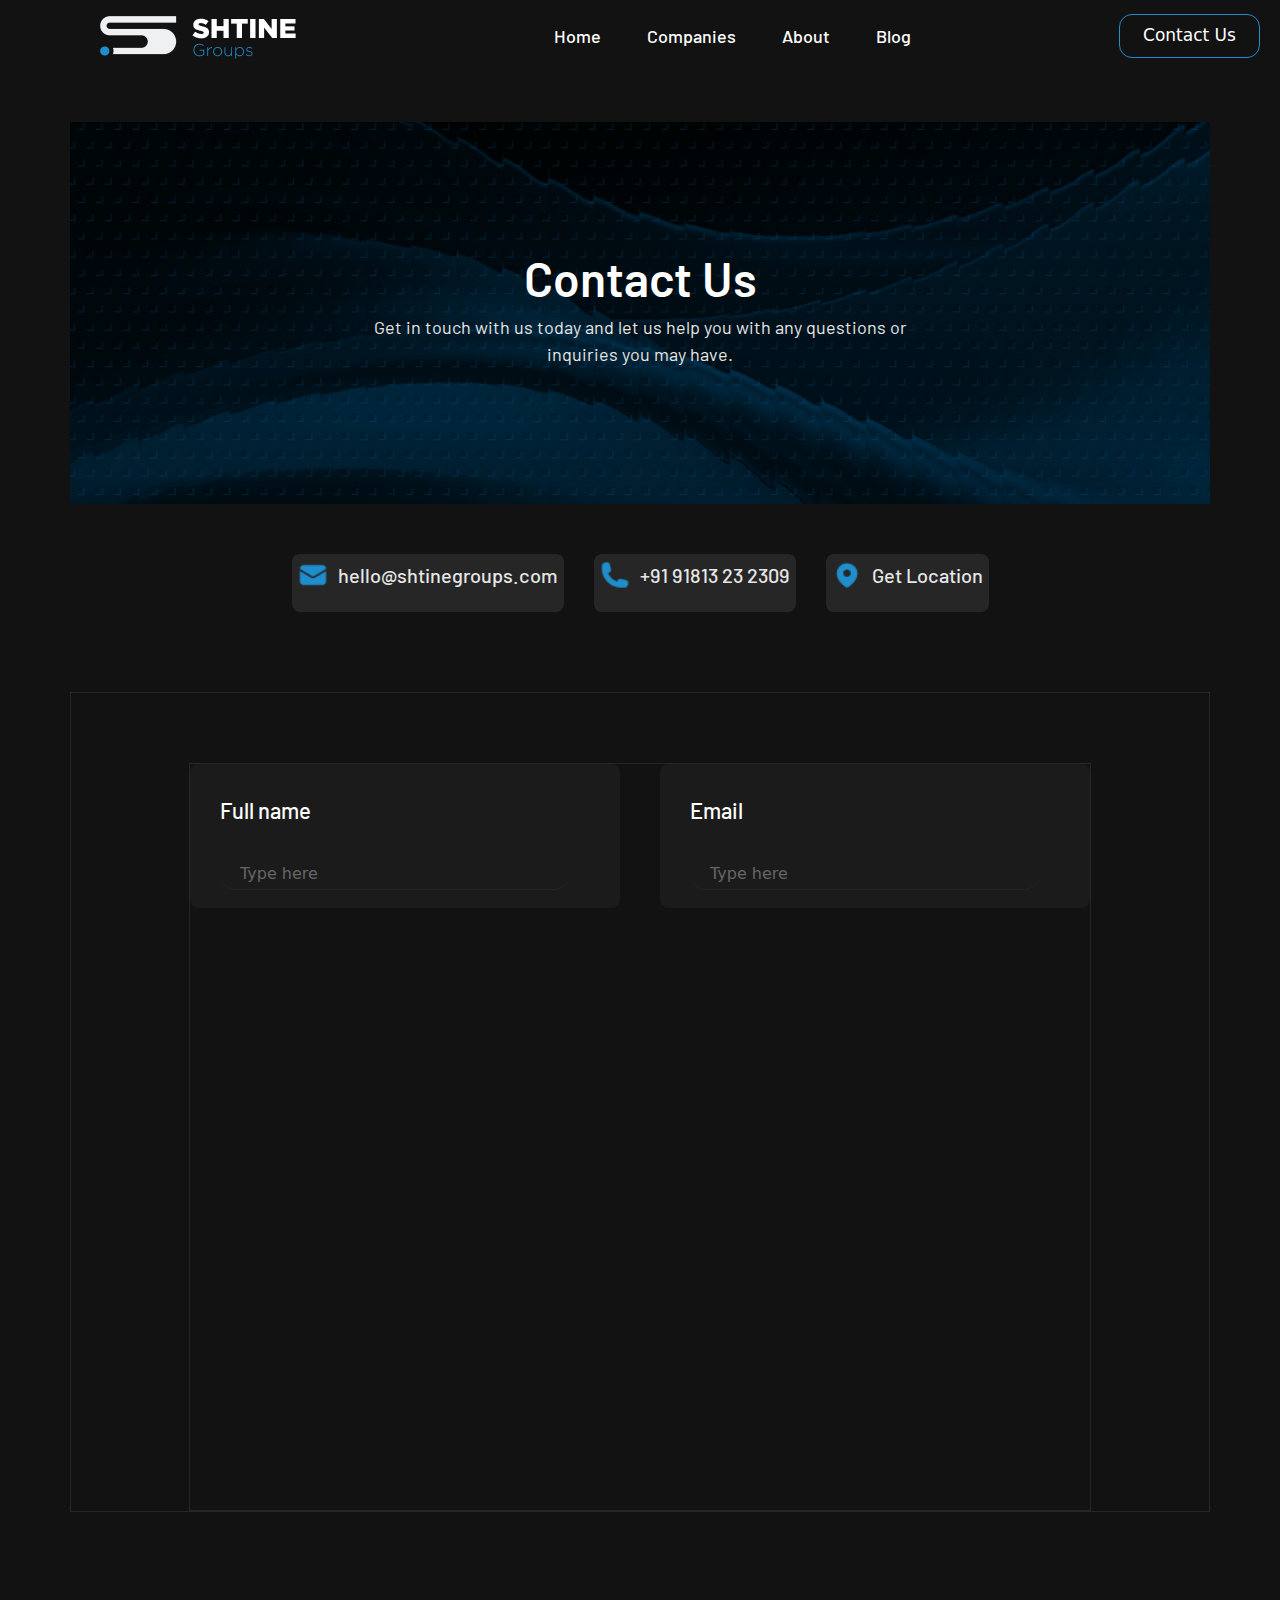
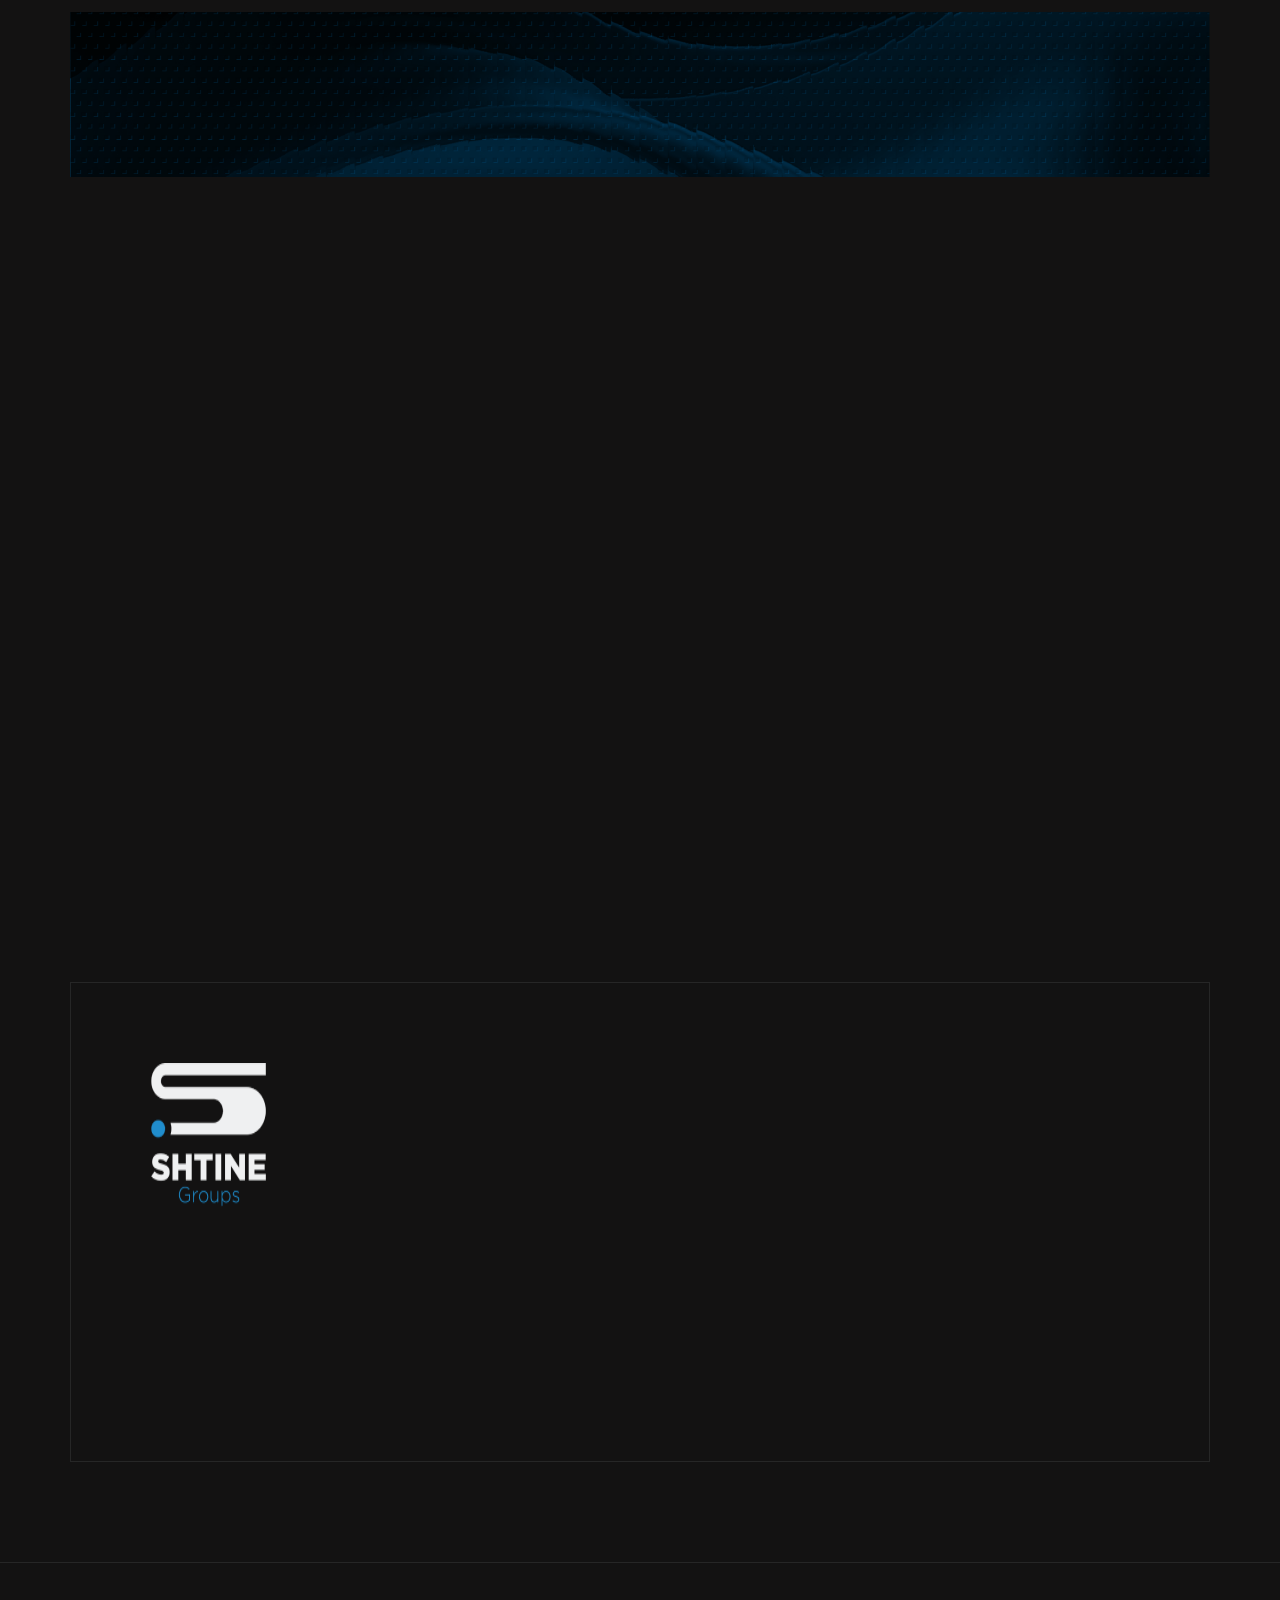
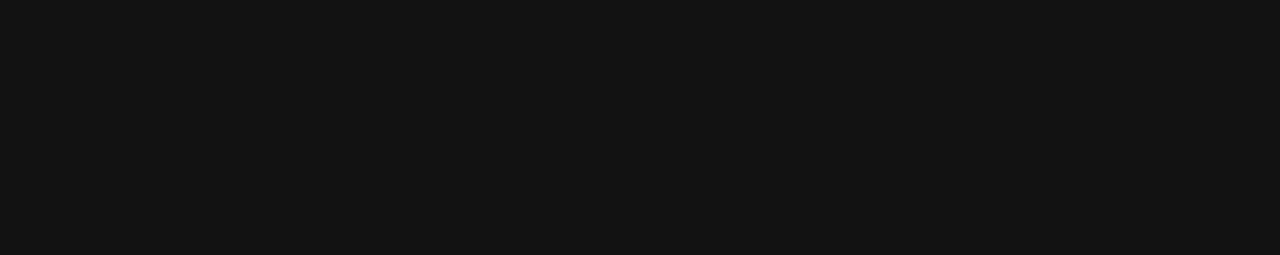
<file: Pages/Contact Us/Contact us.html>
<!DOCTYPE html>
<html lang="en">

<head>
  <meta charset="UTF-8" />
  <meta name="viewport" content="width=device-width, initial-scale=1.0" />
  <title>Contact Us | Shtine Groups</title>
  <!-- Favicon -->
  <link rel="shortcut icon" type="image/x-icon" href="/assets/media/Asset 2@6x 1.png" />
  <link rel="stylesheet" href="/assets/css/vendor/bootstrap.min.css" />
  <link rel="stylesheet" href="/assets/css/vendor/font-awesome.css" />
  <link rel="stylesheet" href="/assets/css/vendor/slick.css" />
  <link rel="stylesheet" href="/assets/css/vendor/slick-theme.css" />
  <link rel="stylesheet" href="/assets/css/vendor/sal.css" />
  <link rel="stylesheet" href="/assets/css/vendor/magnific-popup.css" />
  <link rel="stylesheet" href="/assets/css/animate.css" />
  <link rel="stylesheet" href="https://cdnjs.cloudflare.com/ajax/libs/animate.css/4.1.1/animate.min.css" />
  <link rel="stylesheet" href="/assets/css/vendor/green-audio-player.min.css" />
  <link rel="stylesheet" href="/assets/css/vendor/odometer-theme-default.css" />

  <!-- Site Stylesheet -->
  <link rel="stylesheet" href="app.css" />
</head>

<body>
  <!-- Step 2: Navbar -->
  <nav class="navbar navbar-expand-lg navbar-dark">
    <a class="navbar-brand   wow animate__animated animate__fadeInLeft " href="#">
      <img  loading="lazy" style="margin-left: 100px" src="/assets/media/Logo.png" alt="Logo" />
    </a>
    <button class="navbar-toggler" type="button" data-toggle="collapse" data-target="#navbarNav"
      aria-controls="navbarNav" aria-expanded="false" aria-label="Toggle navigation">
      <span class="navbar-toggler-icon"></span>
    </button>
    <div class="collapse navbar-collapse" id="navbarNav">
      <ul data-wow-duration="1.5s" class="navbar-nav ms-auto wow animate__animated animate__fadeInDown"
        style="margin-right: 200px; gap: 30px; display: flex">
        <li class="nav-item">
          <a class="nav-link" href="/index.html">Home</a>
        </li>
        <li class="nav-item">
          <a class="nav-link" href="/Pages/Our Companies/Our Companies.html">Companies</a>
        </li>
        <li class="nav-item">
          <a class="nav-link " href="/Pages/About Us/About Us.html">About</a>
        </li>
        <li class="nav-item"><a class="nav-link" href="/Pages/Blog/Blog.html">Blog</a></li>
      </ul>
      <ul class="navbar-nav ml-auto">
        <li class="nav-item">
          <button style="
                width: 141px;
                height: 44px;
                background-color: transparent;
                border: 1px solid #208dcd;
                font-size: 17px;
                border-radius: 13px;
                color: #ffffff;
                text-decoration: none;
                margin-right: 20px;
              " type="button" data-wow-duration="1.5s" class="btn btn-link wow animate__animated animate__fadeInRight">
            Contact Us
          </button>
        </li>
      </ul>
    </div>
  </nav>

  <!-- Step 3: Landing -->
  <section>
    <div class="container">
      <div class="row Companies">
        <div class="col remPadding wow animate__animated animate__fadeInLeft" data-wow-duration="1.5s"
          style="padding: 120px 300px">
          <p class="Companies-header">Contact Us </p>
          <p class="Companies-supheader">
            Get in touch with us today and let us help you with any questions or inquiries you may have.
          </p>
        </div>
      </div>
    </div>
  </section>
  <!-- Step 4: About Us -->
  <section>
    <div class="container">
      <div class="row" style="margin-top: 50px;">
        <div class="col-12">
          <div style="display: flex; justify-content: center;align-items: center;gap: 30px; " class="remd">

            <div style="display: flex; gap: 10px; background-color: #262626; border-radius: 8px;padding: 6px;"
              class="remd wwwww">
              <img  loading="lazy" style="width: 30px; height: 30px;" src="/assets/media/email.png" alt="">
              <p class="ContactData">hello@shtinegroups.com</p>
            </div>
            <div style="display: flex; gap: 10px; background-color: #262626; border-radius: 8px;padding: 6px;"
              class="remd wwwww">
              <img  loading="lazy" style="width: 30px; height: 30px;" src="/assets/media/phone.png" alt="">
              <p class="ContactData">+91 91813 23 2309</p>
            </div>
            <div style="display: flex; gap: 10px; background-color: #262626; border-radius: 8px;padding: 6px;"
              class="remd wwwww">
              <img  loading="lazy" style="width: 30px; height: 30px;" src="/assets/media/location.png" alt="">
              <p class="ContactData ">Get Location</p>
            </div>
          </div>

        </div>
      </div>
    </div>
  </section>
  <!-- Step 9:  Form Section -->
  <section style="margin-top: 80px" class="formm">
    <div class="container" style="border: 1px solid #262626">
      <div class="row">
        <div data-wow-duration="1s" data-wow-delay="0.3s" class="col wow animate__fadeInUp" style="
                display: flex;
                justify-content: center;
                align-items: center;
                flex-direction: column;
              ">
          <form style="border: 1px solid #262626; margin-top: 70px">
            <div style="display: flex; gap: 40px" class="removeDs">
              <div class="form-group wow animate__fadeInLeft" style="
                      background-color: #1c1b1b;
                      width: 430px;
                      height: 144px;
                      padding: 30px;
                      border-radius: 8px;
                    ">
                <label for="fullName">Full name</label>
                <input style="
                        border: none;
                        border-bottom: 1px solid #242424;
                        width: 350px;
                        height: 33px;
                        margin-top: 20px;
                      " type="text" class="form-control" id="fullName" placeholder="Type here" />
              </div>
              <div class="form-group  wow animate__fadeInRight" style="
                      background-color: #1c1b1b;
                      width: 430px;
                      height: 144px;
                      padding: 30px;
                      border-radius: 8px;
                    ">
                <label for="emailAddress">Email</label>
                <input style="
                        border: none;
                        border-bottom: 1px solid #242424;
                        width: 350px;
                        height: 33px;
                        margin-top: 20px;
                      " type="email" class="form-control" id="emailAddress" placeholder="Type here" />
              </div>
            </div>
            <div class="form-group hh wow animate__fadeInUp" style="
                    background-color: #1c1b1b;
                    width: 100%;
                    height: 233px;
                    padding: 40px;
                    border-radius: 8px;
                    margin-top: 40px;
                  ">
              <label style="margin-bottom: 40px" for="reason">Why are you contacting us?</label>
              <div class="form-check removeDs" style="display: flex; justify-content: space-between">
                <div class="form-check">
                  <input style="background-color: #262626" class="form-check-input custom-checkbox" type="checkbox"
                    value="" id="webDesignCheckbox" />
                  <label style="margin-left: 10px" class="form-check-label" for="webDesignCheckbox">Web Design</label>
                </div>
                <div class="form-check">
                  <input style="background-color: #262626" class="form-check-input custom-checkbox" type="checkbox"
                    value="" id="anotherCheckbox" />
                  <label style="margin-left: 10px" class="form-check-label" for="anotherCheckbox">Collaboration
                  </label>
                </div>
              </div>
              <div class="form-check mt-3 removeDs" style="display: flex; justify-content: space-between">
                <div class="form-check">
                  <input style="background-color: #262626" class="form-check-input custom-checkbox" type="checkbox"
                    value="" id="webDesignCheckbox" />
                  <label style="margin-left: 10px" class="form-check-label" for="webDesignCheckbox">Mobile App Design
                  </label>
                </div>
                <div class="form-check removepos" style="position: relative; right: 65px">
                  <input style="background-color: #262626" class="form-check-input custom-checkbox" type="checkbox"
                    value="" id="anotherCheckbox" />
                  <label style="margin-left: 10px" class="form-check-label" for="anotherCheckbox">Others
                  </label>
                </div>
              </div>
            </div>
            <div data-wow-duration="1s" data-wow-delay="1.2s" class="form-group  wow animate__fadeInUp" style="
                    background-color: #1c1b1b;
                    width: 100%;
                    height: 174px;
                    padding: 40px;
                    border-radius: 8px;
                    margin-top: 40px;
                  ">
              <label style="margin-bottom: 10px" for="reason">Your Message</label>

              <input style="
                      border: none;
                      border-bottom: 1px solid #242424;
                      width: 100%;
                      height: 33px;
                      margin-top: 20px;
                    " type="text" class="form-control" id="fullName" placeholder="Type here" />
            </div>
            <div style="
                    display: flex;
                    justify-content: center;
                    align-items: center;
                  ">
              <button style="
                      width: 145px;
                      height: 63px;
                      background-color: #208dcd;
                      border-color: #208dcd;
                      border-radius: 8px;
                      font-size: 18px;
                      margin-top: 20px;
                    " type="button" class="btn btn-info wow animate__fadeIn" data-wow-duration="0.5s"
                data-wow-delay="0.5s">
                Submit
              </button>
            </div>
          </form>
        </div>
      </div>
    </div>
  </section>
  <!-- Step 7: Questions Section -->
  <section style="margin-top: 100px" class="dassd">
    <div class="container">
      <div class="row Questions">
        <div class="col wow animate__fadeInUp">
          <p class="Questions-header">Frequently Asked Questions</p>
          <p class="Questions-supheader">
            Still have any questions? Contact our Team via
            hello@squareup.com
          </p>
        </div>
      </div>
      <div class="row">
        <div class="col wow animate__fadeInUp" style="margin-top: 80px">
          <div class="accordion" id="accordionExample1">
            <div class="accordion-item">
              <h2 class="accordion-header" id="headingOne">
                <button class="accordion-button" type="button" data-bs-toggle="collapse" data-bs-target="#collapseOne"
                  aria-expanded="true" aria-controls="collapseOne">
                  <img  loading="lazy" src="/assets/media/Container.png" style="width: 80px; height: 80px; margin-right: 20px" alt="" />
                  What services does Shtine Groups provide?
                </button>
              </h2>
              <div id="collapseOne" class="accordion-collapse collapse show" aria-labelledby="headingOne"
                data-bs-parent="#accordionExample1">
                <div class="accordion-body">
                  SquareUp offers a range of services including design,
                  engineering, and project management. We specialize in user
                  experience design, web development, mobile app development,
                  custom software development, branding and identity, and more.
                </div>
              </div>
            </div>
            <div class="accordion-item">
              <h2 class="accordion-header" id="headingTwo">
                <button class="accordion-button collapsed" type="button" data-bs-toggle="collapse"
                  data-bs-target="#collapseTwo" aria-expanded="false" aria-controls="collapseTwo">
                  <img  loading="lazy" src="/assets/media/2.png" style="width: 80px; height: 80px; margin-right: 20px" alt="" />
                  How can I contact Shtine Groups?
                </button>
              </h2>
              <div id="collapseTwo" class="accordion-collapse collapse" aria-labelledby="headingTwo"
                data-bs-parent="#accordionExample1">
                <div class="accordion-body">
                  You can contact us via our website contact form, email, or
                  phone. All details are available on our Contact Us page.
                </div>
              </div>
            </div>
            <div class="accordion-item">
              <h2 class="accordion-header" id="headingThree">
                <button class="accordion-button collapsed" type="button" data-bs-toggle="collapse"
                  data-bs-target="#collapseThree" aria-expanded="false" aria-controls="collapseThree">
                  <img  loading="lazy" src="/assets/media/3.png" style="width: 80px; height: 80px; margin-right: 20px" alt="" />
                  What industries does Shtine Groups work with?
                </button>
              </h2>
              <div id="collapseThree" class="accordion-collapse collapse" aria-labelledby="headingThree"
                data-bs-parent="#accordionExample1">
                <div class="accordion-body">
                  We serve a wide range of industries including healthcare,
                  finance, education, and technology.
                </div>
              </div>
            </div>
            <div class="accordion-item">
              <h2 class="accordion-header" id="headingFour">
                <button class="accordion-button collapsed" type="button" data-bs-toggle="collapse"
                  data-bs-target="#collapseFour" aria-expanded="false" aria-controls="collapseFour">
                  <img  loading="lazy" src="/assets/media/4.png" style="width: 80px; height: 80px; margin-right: 20px" alt="" />How long
                  does it take to complete a project with Shtine
                  Groups?
                </button>
              </h2>
              <div id="collapseFour" class="accordion-collapse collapse" aria-labelledby="headingFour"
                data-bs-parent="#accordionExample1">
                <div class="accordion-body">
                  Our project timelines vary depending on the scope and
                  complexity of the project. We work closely with our clients to
                  establish realistic timelines and milestones.
                </div>
              </div>
            </div>
          </div>
        </div>
        <div class="col wow animate__fadeInUp" style="margin-top: 80px">
          <div class="accordion" id="accordionExample2">
            <div class="accordion-item">
              <h2 class="accordion-header" id="headingFive">
                <button class="accordion-button collapsed" type="button" data-bs-toggle="collapse"
                  data-bs-target="#collapseFive" aria-expanded="false" aria-controls="collapseFive">
                  <img  loading="lazy" src="/assets/media/5.png" style="width: 80px; height: 80px; margin-right: 20px" alt="" />
                  Do you offer ongoing support and maintenance after the
                  project is completed?
                </button>
              </h2>
              <div id="collapseFive" class="accordion-collapse collapse" aria-labelledby="headingFive"
                data-bs-parent="#accordionExample2">
                <div class="accordion-body">
                  Yes, we provide comprehensive support and maintenance services
                  to ensure your digital products continue to perform optimally
                  post-launch.
                </div>
              </div>
            </div>
            <div class="accordion-item">
              <h2 class="accordion-header" id="headingSix">
                <button class="accordion-button collapsed" type="button" data-bs-toggle="collapse"
                  data-bs-target="#collapseSix" aria-expanded="false" aria-controls="collapseSix">
                  <img  loading="lazy" src="/assets/media/6.png" style="width: 80px; height: 80px; margin-right: 20px" alt="" />
                  Can you work with existing design or development frameworks?
                </button>
              </h2>
              <div id="collapseSix" class="accordion-collapse collapse" aria-labelledby="headingSix"
                data-bs-parent="#accordionExample2">
                <div class="accordion-body">
                  Absolutely, we have experience collaborating with existing
                  design and development frameworks. Our team can seamlessly
                  integrate with your current setup to enhance functionality and
                  performance.
                </div>
              </div>
            </div>
            <div class="accordion-item">
              <h2 class="accordion-header" id="headingSeven">
                <button class="accordion-button collapsed" type="button" data-bs-toggle="collapse"
                  data-bs-target="#collapseSeven" aria-expanded="false" aria-controls="collapseSeven">
                  <img  loading="lazy" src="/assets/media/7.png" style="width: 80px; height: 80px; margin-right: 20px" alt="" />
                  How involved will I be in the project development process?
                </button>
              </h2>
              <div id="collapseSeven" class="accordion-collapse collapse" aria-labelledby="headingSeven"
                data-bs-parent="#accordionExample2">
                <div class="accordion-body">
                  We encourage active participation from our clients throughout
                  the project lifecycle. Your input and feedback are crucial in
                  ensuring we meet your expectations and deliver results that
                  align with your vision.
                </div>
              </div>
            </div>
            <div class="accordion-item">
              <h2 class="accordion-header" id="headingEight">
                <button class="accordion-button collapsed" type="button" data-bs-toggle="collapse"
                  data-bs-target="#collapseEight" aria-expanded="false" aria-controls="collapseEight">
                  <img  loading="lazy" src="/assets/media/8.png" style="width: 80px; height: 80px; margin-right: 20px" alt="" />
                  Can you help with website or app maintenance and updates?
                </button>
              </h2>
              <div id="collapseEight" class="accordion-collapse collapse" aria-labelledby="headingEight"
                data-bs-parent="#accordionExample2">
                <div class="accordion-body">
                  Yes, we specialize in providing ongoing maintenance and updates
                  for websites and applications. Our team ensures your digital
                  assets remain secure, up-to-date, and optimized for performance
                  over time.
                </div>
              </div>
            </div>
          </div>
        </div>
      </div>
    </div>
  </section>





  <!-- Step 6: start project  -->

  <section style="margin-top: 100px;">
    <div class="container" style="border: 1px solid #262626; padding: 80px;">
      <div class="row">
        <div class="col">
          <div style="display: flex" class="rrrrr">
            <img  loading="lazy" style="padding-right: 50px;" src="/assets/media/Asset 2@6x 1.png" alt="">
            <div style="margin-top: 10px;">
              <h4 class="StartTitle wow animate__animated animate__fadeInUp" data-wow-duration="1.5s">
                Today, Shtine Groups Continues to Thrive as a Leading Digital Product Agency.....
              </h4>
              <p class="StartSupTitle wow animate__animated animate__fadeInUp" data-wow-duration="1.5s"
                data-wow-delay="0.3s">
                Combining the power of design, engineering, and project management to create transformative digital
                experiences. They invite you to join them on their journey and discover how they can help bring your
                digital ideas to life.
              </p>
            </div>
          </div>
        </div>
      </div>
      <div class="row" style="margin-top: 50px;">
        <div style="display: flex; gap: 20px; background-color: #1b1b1b; border-radius: 12px; padding: 10px;"
          class="rrrrr wow animate__animated animate__fadeInUp" data-wow-duration="1.5s" data-wow-delay="0.5s">
          <h4 class="lasttitle" style="position: relative; top: 20px;">Welcome to Shtine Groups</h4>
          <p style="background-color: #262626; padding: 20px 14px; border-radius: 8px;" class="lastsuptitle">
            Where collaboration, Expertise, and Client-Centricity shapes the Future of Digital Innovation.
          </p>
          <button type="button" class="btn btn-light wow animate__animated animate__fadeInUp" data-wow-duration="1.5s"
            data-wow-delay="0.7s">Start Project</button>
        </div>
      </div>
    </div>
  </section>

  <!-- Step 7:  footer section  -->
  <footer style="margin-top: 100px; border-top: 1px solid #262626">
    <div class="container mt-5">
      <div class="row">
        <div class="col-12 col-md-4 wow animate__animated animate__fadeInUp" data-wow-duration="1.5s">
          <img  loading="lazy" src="/assets/media/Logo.png" alt="" />
        </div>
        <div class="col-12 col-md-4 wow animate__animated animate__fadeInUp" data-wow-duration="1.5s"
          data-wow-delay="0.2s">
          <ul style="
                display: flex;
                gap: 20px;
                list-style: none;
                justify-content: end;
                align-items: end;
              ">
            <li><a style="color: #e6e6e6; font-size: 18px;text-decoration: none;" href="/index.html">Home</a></li>
            <li><a style="color: #e6e6e6; font-size: 18px;text-decoration: none;"
                href="/Pages/Our Companies/Our Companies.html">Companies</a></li>
            <li><a style="color: #e6e6e6; font-size: 18px;text-decoration: none;"
                href="/Pages/About Us/About Us.html">About</a></li>
            <li><a style="color: #e6e6e6; font-size: 18px;text-decoration: none;" href="/Pages/Blog/app.css">Blog</a>
            </li>
            <li><a style="color: #208dcd; font-size: 18px;text-decoration: none;" href="">Contact</a></li>
          </ul>
        </div>
        <div class="col-12 col-md-4 wow animate__animated animate__fadeInUp" data-wow-duration="1.5s"
          data-wow-delay="0.4s">
          <ul style="
                display: flex;
                gap: 10px;
                list-style: none;
                justify-content: flex-end;
              ">
            <li style="color: #e6e6e6; font-size: 18.72px">Stay Connected</li>
            <li>
              <a href="#" class="wow animate__animated animate__flipInX" data-wow-duration="1.5s"
                data-wow-delay="0.6s"><img  loading="lazy" src="/assets/media/Vector.png" alt="Facebook" /></a>
            </li>
            <li>
              <a href="#" class="wow animate__animated animate__flipInX" data-wow-duration="1.5s"
                data-wow-delay="0.8s"><img  loading="lazy" src="/assets/media/instagram (2) 1.png" alt="Twitter" /></a>
            </li>
            <li>
              <a href="#" class="wow animate__animated animate__flipInX" data-wow-duration="1.5s"
                data-wow-delay="1s"><img  loading="lazy" src="/assets/media/twitter (1) 1.png" alt="Instagram" /></a>
            </li>
            <li>
              <a href="#" class="wow animate__animated animate__flipInX" data-wow-duration="1.5s"
                data-wow-delay="1.2s"><img  loading="lazy" src="/assets/media/Vector (1).png" alt="Instagram" /></a>
            </li>
          </ul>
        </div>
      </div>
      <hr class="wow animate__animated animate__fadeIn" data-wow-duration="1.5s" data-wow-delay="1.4s"
        style="color: #262626; margin-top: 50px" />
      <div class="row" style="margin-top: 50px">
        <div class="col-12 col-md-4 rrr wow animate__animated animate__fadeInLeft" data-wow-duration="1.5s"
          data-wow-delay="1.6s" style="display: flex; gap: 30px; position: relative; top: 30px">
          <div>
            <p style="color: #e6e6e6; font-size: 14px; text-wrap: nowrap">
              <img  loading="lazy" src="/assets/media/email.png" alt="" />
              hello@shtinegroups.com
            </p>
          </div>
          <div>
            <p style="color: #e6e6e6; font-size: 14px; text-wrap: nowrap">
              <img  loading="lazy" src="/assets/media/phone.png" alt="" />
              +91 91813 23 2309
            </p>
          </div>
          <div>
            <p style="color: #e6e6e6; font-size: 14px; text-wrap: nowrap">
              <img  loading="lazy" src="/assets/media/location.png" alt="" />
              Somewhere in the World
            </p>
          </div>
        </div>
        <div class="col wow animate__animated animate__fadeInRight" data-wow-duration="1.5s" data-wow-delay="1.8s"
          style="
              color: #98989a;
              font-size: 18px;
              display: flex;
              justify-content: flex-end;
              align-items: end;
            ">
          © 2023 Shtine Groups. All rights reserved.
        </div>
      </div>
    </div>
  </footer>

  <!-- Jquery Js -->
  <script src="/assets/js/vendor/jquery-3.6.0.min.js"></script>
  <script src="/assets/js/vendor/bootstrap.min.js"></script>
  <script src="/assets/js/vendor/isotope.pkgd.min.js"></script>
  <script src="/assets/js/vendor/imagesloaded.pkgd.min.js"></script>
  <script src="/assets/js/vendor/odometer.min.js"></script>
  <script src="/assets/js/vendor/jquery-appear.js"></script>
  <script src="/assets/js/vendor/slick.min.js"></script>
  <script src="/assets/js/vendor/sal.js"></script>
  <script src="/assets/js/vendor/jquery.magnific-popup.min.js"></script>
  <script src="/assets/js/vendor/js.cookie.js"></script>
  <script src="/assets/js/vendor/jquery.style.switcher.js"></script>
  <script src="/assets/js/vendor/jquery.countdown.min.js"></script>
  <script src="/assets/js/vendor/tilt.js"></script>
  <script src="/assets/js/vendor/green-audio-player.min.js"></script>
  <script src="/assets/js/vendor/jquery.nav.js"></script>
  <script src="/assets/js/wow.js"></script>
  <script src="/assets/js/wow.min.js"></script>

  <script src="https://stackpath.bootstrapcdn.com/bootstrap/4.5.2/js/bootstrap.min.js" crossorigin="anonymous"></script>
  <script>
    new WOW().init();
  </script>
</body>

</html>
</file>
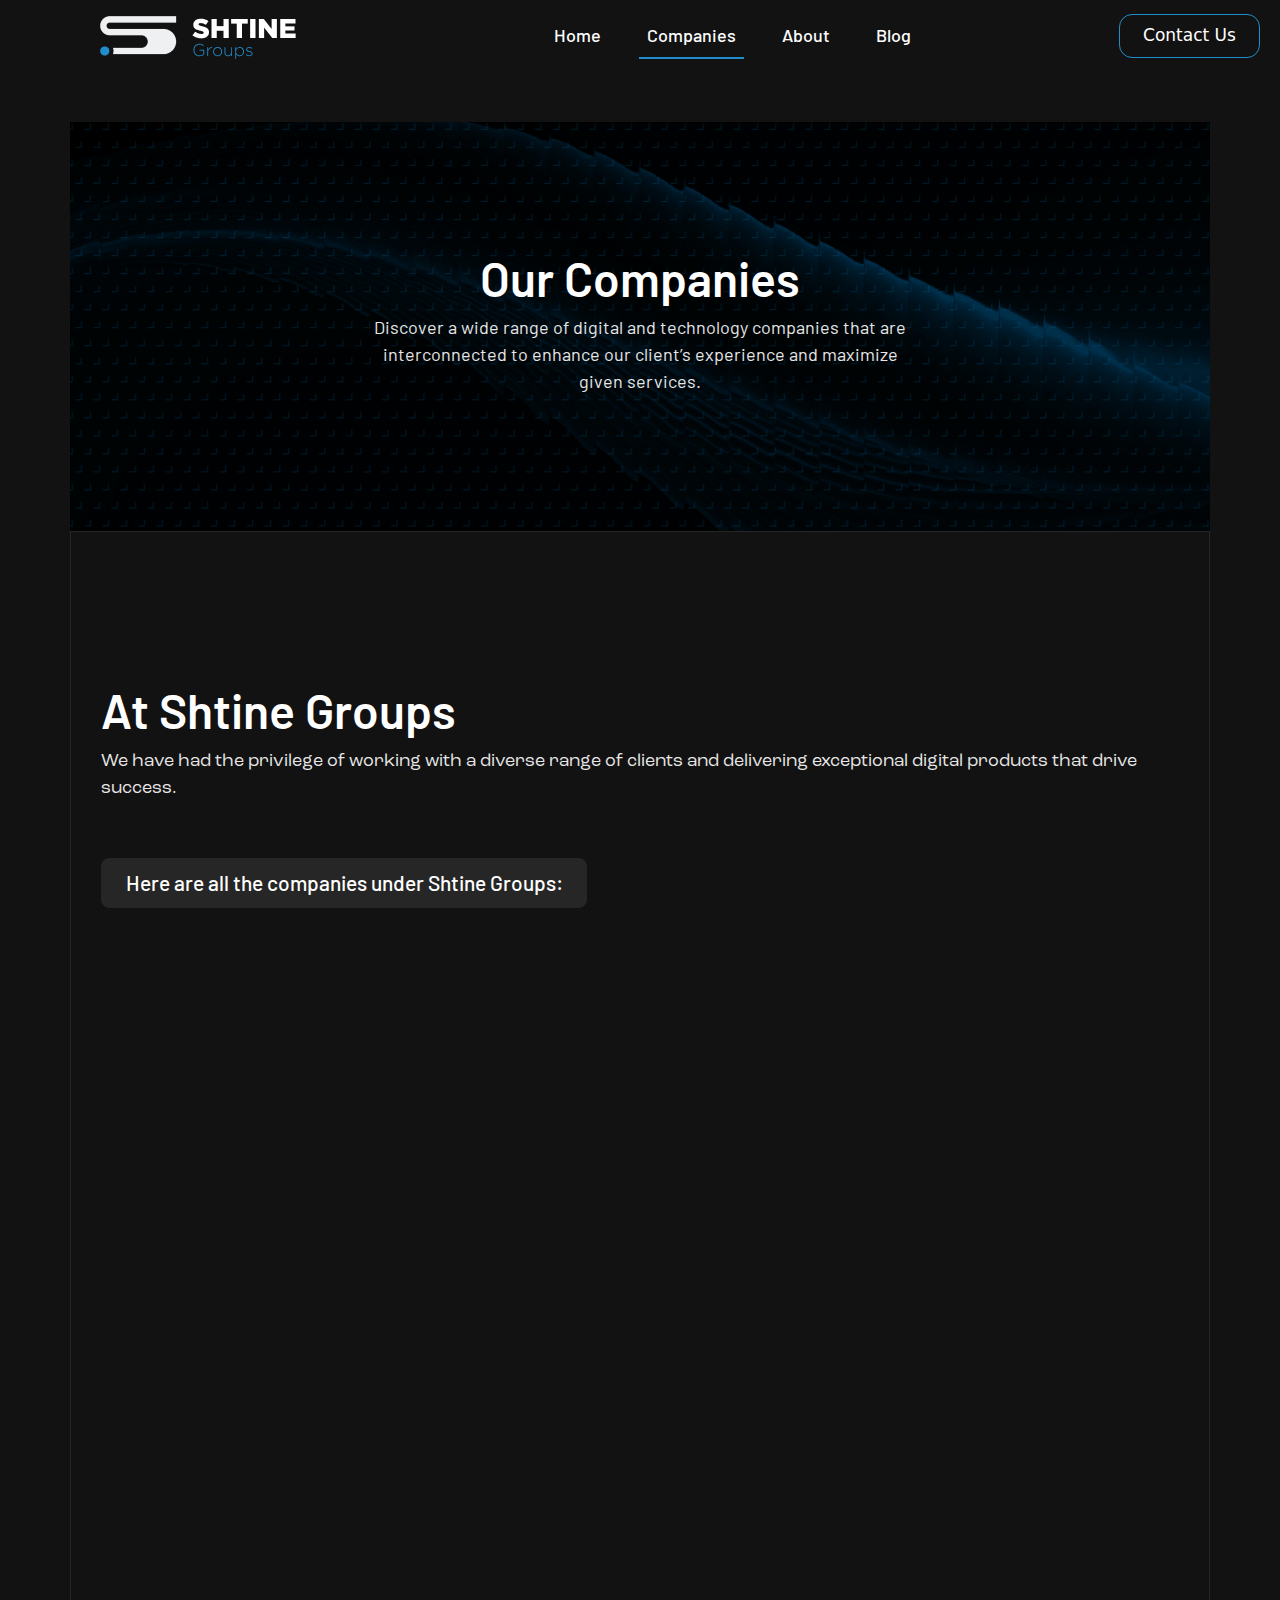
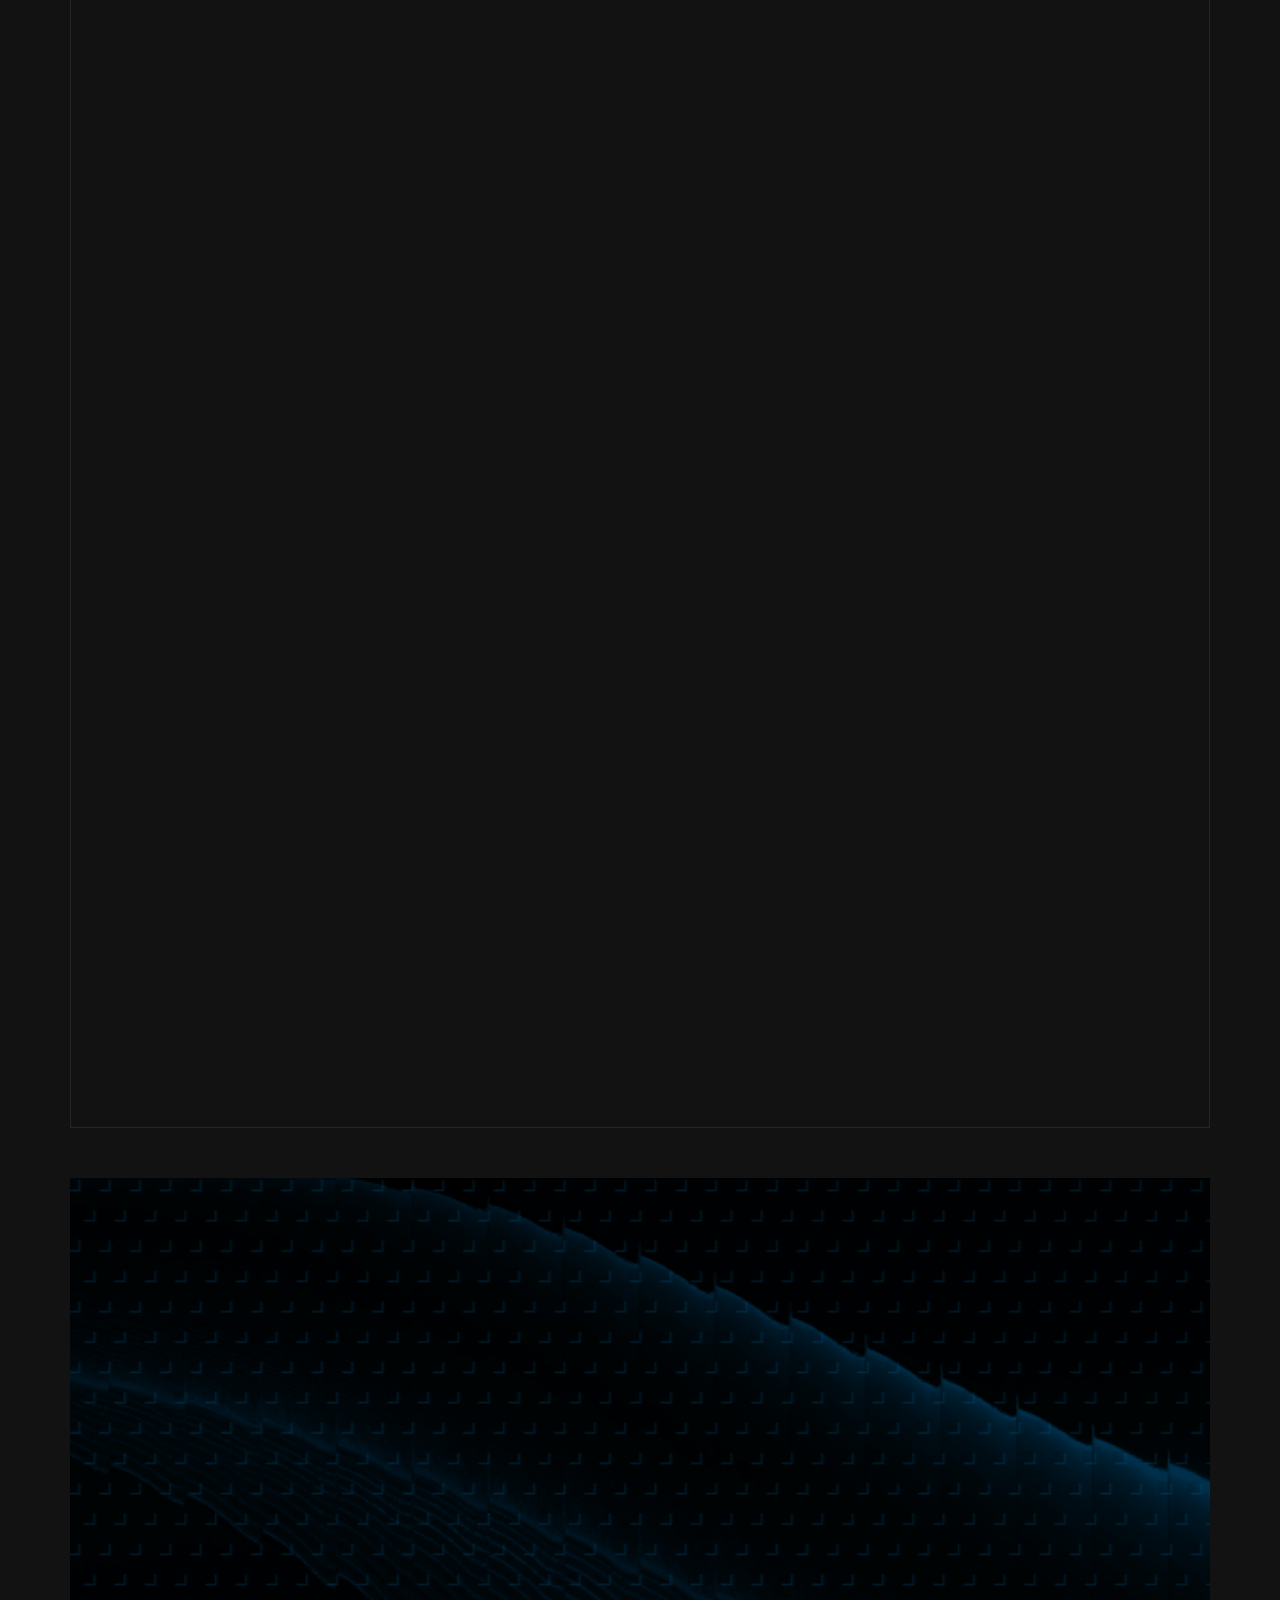
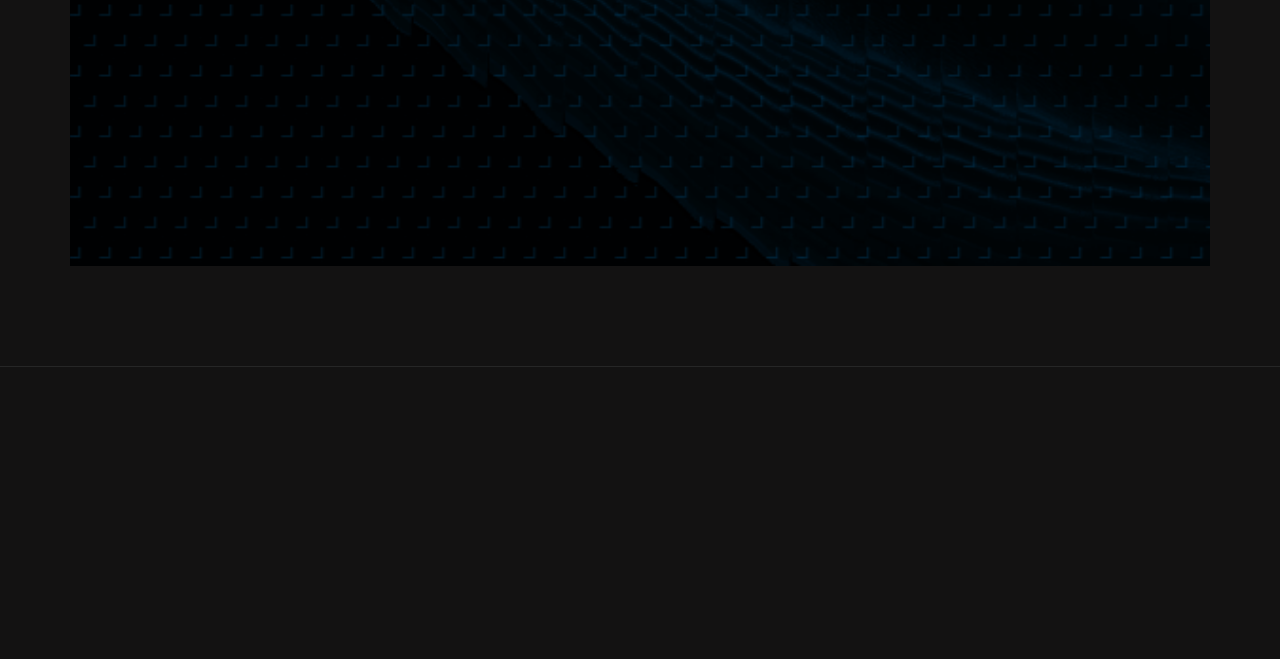
<file: Pages/Our Companies/Our Companies.html>
<!DOCTYPE html>
<html lang="en">

<head>
  <meta charset="UTF-8" />
  <meta name="viewport" content="width=device-width, initial-scale=1.0" />
  <title>Our Companies | Shtine Groups</title>
  <!-- Favicon -->
  <link rel="shortcut icon" type="image/x-icon" href="/assets/media/Asset 2@6x 1.png" />
  <link rel="stylesheet" href="/assets/css/vendor/bootstrap.min.css" />
  <link rel="stylesheet" href="/assets/css/vendor/font-awesome.css" />
  <link rel="stylesheet" href="/assets/css/vendor/slick.css" />
  <link rel="stylesheet" href="/assets/css/vendor/slick-theme.css" />
  <link rel="stylesheet" href="/assets/css/vendor/sal.css" />
  <link rel="stylesheet" href="/assets/css/vendor/magnific-popup.css" />
  <link rel="stylesheet" href="/assets/css/animate.css" />
  <link rel="stylesheet" href="https://cdnjs.cloudflare.com/ajax/libs/animate.css/4.1.1/animate.min.css" />
  <link rel="stylesheet" href="/assets/css/vendor/green-audio-player.min.css" />
  <link rel="stylesheet" href="/assets/css/vendor/odometer-theme-default.css" />

  <!-- Site Stylesheet -->
  <link rel="stylesheet" href="app.css" />
</head>

<body>
  <!-- Step 2: Navbar -->
  <nav class="navbar navbar-expand-lg navbar-dark">
    <a class="navbar-brand   wow animate__animated animate__fadeInLeft " href="#">
      <img  loading="lazy" style="margin-left: 100px" src="/assets/media/Logo.png" alt="Logo" />
    </a>
    <button class="navbar-toggler" type="button" data-toggle="collapse" data-target="#navbarNav"
      aria-controls="navbarNav" aria-expanded="false" aria-label="Toggle navigation">
      <span class="navbar-toggler-icon"></span>
    </button>
    <div class="collapse navbar-collapse" id="navbarNav">
      <ul data-wow-duration="1.5s" class="navbar-nav ms-auto wow animate__animated animate__fadeInDown"
        style="margin-right: 200px; gap: 30px; display: flex">
        <li class="nav-item">
          <a class="nav-link" href="/index.html">Home</a>
        </li>
        <li class="nav-item">
          <a class="nav-link active" href="/Pages/Our Companies/Our Companies.html">Companies</a>
        </li>
        <li class="nav-item"><a class="nav-link" href="/Pages/About Us/About Us.html">About</a></li>
        <li class="nav-item"><a class="nav-link" href="/Pages/Blog/Blog.html">Blog</a></li>
      </ul>
      <ul class="navbar-nav ml-auto">
        <li class="nav-item">
          <button style="
                width: 141px;
                height: 44px;
                background-color: transparent;
                border: 1px solid #208dcd;
                font-size: 17px;
                border-radius: 13px;
                color: #ffffff;
                text-decoration: none;
                margin-right: 20px;
              " type="button" data-wow-duration="1.5s" class="btn btn-link wow animate__animated animate__fadeInRight">
            Contact Us
          </button>
        </li>
      </ul>
    </div>
  </nav>

  <!-- Step 3: Landing -->
  <section>
    <div class="container">
      <div class="row Companies">
        <div class="col remPadding wow animate__animated animate__fadeInLeft" data-wow-duration="1.5s"
          style="padding: 120px 300px">
          <p class="Companies-header">Our Companies</p>
          <p class="Companies-supheader">
            Discover a wide range of digital and technology companies that are
            interconnected to enhance our client’s experience and maximize
            given services.
          </p>
        </div>
      </div>
    </div>
  </section>

  <!-- Step 4: All Companies  -->
  <section class="AllCompanies">
    <div class="container" style="border: 1px solid #262626; padding: 30px;">
      <div class="row" style="margin-top: 120px;">
        <div class="col wow animate__animated animate__fadeIn" data-wow-duration="1.5s" data-wow-delay="0.2s">
          <h3 class="title">
            At Shtine Groups
          </h3>
          <p class="suptitle">
            We have had the privilege of working with a diverse range of clients and delivering exceptional digital
            products that drive success.
          </p>
          <button type="button" class="btn btn-info wow animate__animated animate__zoomIn" data-wow-duration="1.5s"
            data-wow-delay="0.4s">Here are all the companies under Shtine Groups:</button>
        </div>
      </div>
      <div class="row">
        <div class="col-md col wow animate__animated animate__fadeInLeft" data-wow-duration="1.5s" data-wow-delay="0.6s"
          style="padding: 0;">
          <p class="normaltext">
            Software Hub for web design and development
          </p>
        </div>
        <div class="col-md col wow animate__animated animate__fadeInRight" data-wow-duration="1.5s"
          data-wow-delay="0.6s" style="padding: 0;">
          <p class="normaltext">Outreach, Inbound Marketing, and Investment Solutions</p>
        </div>
      </div>
      <div class="row">
        <div class="col-md-6 col wow animate__animated animate__slideInUp" data-wow-duration="1.5s"
          data-wow-delay="0.6s" style="padding: 0; border: 1px solid #262626; padding: 30px;">
          <img  loading="lazy" style="width: 100%;" src="/assets/media/Shtine software.png" alt="" class="shadow-img">
          <p class="companiesName">
            Shtine-SW
          </p>
          <button type="button" class="btn btn-link wow animate__animated animate__bounceIn" data-wow-duration="0.6"
            data-wow-delay="0.6s">htttps:/www.shtinesw.com</button>
          <p class="companiesDatiles">
            Welcome to Shtine SW, an innovative Creative Agency specializing in Web Design <br>
            and Development, and AI-driven automation solutions. Our expertise lies in <br>
            leveraging advanced AI to accelerate and enhance automation processes, <br>
            ensuring high efficiency in data handling. We also excel in creating powerful <br>
            CRMs that can manage and streamline your business operations, alongside <br>
            crafting exceptional UI/UX designs that resonate with users
          </p>
        </div>
        <div class="col-md-6 col wow animate__animated animate__slideInUp" data-wow-duration="1.5s"
          data-wow-delay="0.6s" style="padding: 0; border: 1px solid #262626; padding: 30px;">
          <img  loading="lazy" style="width: 100%;" src="/assets/media/real estate.png" alt="" class="shadow-img">
          <p class="companiesName">
            ROI Beasts
          </p>
          <button type="button" class="btn btn-link wow animate__animated animate__bounceIn" data-wow-duration="1.5s"
            data-wow-delay="0.6s">htttps:/www.roibeasts.com</button>
          <p class="companiesDatiles">
            We specialize in finding and setting up profitable Airbnb properties, guaranteeing <br>
            a minimum of $2,000 monthly profit. For a simple finder's fee, we handle <br>
            everything from property selection to complete setup and expert management on<br>
            major platforms like Airbnb and Vrbo.
          </p>
        </div>
      </div>
      <div class="row">
        <div class="col-md col wow animate__animated animate__fadeInLeft" data-wow-duration="1.5s" data-wow-delay="0.6s"
          style="padding: 0;">
          <p class="normaltext">
            E-Commerce Platform for Fashion Hub
          </p>
        </div>
        <div class="col-md col wow animate__animated animate__fadeInRight" data-wow-duration="1.5s"
          data-wow-delay="0.6s" style="padding: 0;">
          <p class="normaltext">Outreach, Inbound Marketing, and Investment Solutions</p>
        </div>
      </div>
      <div class="row">
        <div class="col-md-6 col wow animate__animated animate__slideInUp" data-wow-duration="1.5s"
          data-wow-delay="0.6s" style="padding: 0; border: 1px solid #262626; padding: 30px;">
          <img  loading="lazy" style="width: 100%;" src="/assets/media/SAAS.png" alt="" class="shadow-img">
          <p class="companiesName">
            Shtine-SW
          </p>
          <button type="button" class="btn btn-link wow animate__animated animate__bounceIn" data-wow-duration="1.5s"
            data-wow-delay="0.6s">htttps:/www.shtinesw.com</button>
          <p class="companiesDatiles">
            We developed a visually stunning and user-friendly e-commerce platform for Chic <br>
            Boutique, a renowned fashion retailer. The platform featured seamless product <br>
            browsing, secure payment integration, and personalized recommendations, <br>
            resulting in increased online sales and customer satisfaction.
          </p>
        </div>
        <div class="col-md-6 col wow animate__animated animate__slideInUp" data-wow-duration="1.5s"
          data-wow-delay="0.6s" style="padding: 0; border: 1px solid #262626; padding: 30px;">
          <img  loading="lazy" style="width: 100%;" src="/assets/media/SAAS.png" alt="" class="shadow-img">
          <p class="companiesName">
            SAAS App
          </p>
          <button type="button" class="btn btn-link wow animate__animated animate__bounceIn" data-wow-duration="1.5s"
            data-wow-delay="0.6s">htttps:/www.saas.com</button>
          <p class="companiesDatiles">
            SAAS is a cloud-based Software application designed to help businesses <br>
            efficiently monitor and manage employee work shift times. It offers a <br>
            comprehensive solution for tracking attendance, managing schedules, and <br>
            ensuring compliance with labor regulations.
          </p>
        </div>
      </div>
    </div>
  </section>
  <!-- Step 5:  start projects section  -->
  <section>
    <div class="container">
      <div class="row Projects">
        <div class="col remPadding wow animate__animated animate__fadeInUp" data-wow-duration="1.5s"
          style="padding: 120px 300px;">
          <div style="justify-content: center; align-items: center; display: flex;">
            <img  loading="lazy" src="/assets/media/Asset 2@6x 1.png" alt="">

          </div>
          <p class="Projects-header">Let us Bring your Ideas to Life in the Digital World.</p>
          <p class="Projects-supheader">
            No matter which services you choose, we are committed to delivering exceptional results that exceed your
            <br>
            expectations. Our multidisciplinary team works closely together to ensure seamless collaboration and a
            unified vision <br>
            for your digital product.
          </p>
          <div style="justify-content: center; align-items: center; display: flex;">
            <button type="button" class="btn btn-danger wow animate__animated animate__zoomIn" data-wow-duration="1.5s"
              data-wow-delay="0.3s">Start Project</button>
          </div>
        </div>
      </div>
    </div>
  </section>

  <!-- Step 6:  footer section  -->
  <footer style="margin-top: 100px; border-top: 1px solid #262626;">
    <div class="container mt-5">
      <div class="row">
        <div class="col-12 col-md-4 wow animate__animated animate__fadeInUp" data-wow-duration="1.5s">
          <img  loading="lazy" src="/assets/media/Logo.png" alt="">
        </div>
        <div class="col-12 col-md-4 wow animate__animated animate__fadeInUp" data-wow-duration="1.5s"
          data-wow-delay="0.2s">
          <ul style="display: flex; gap: 20px; list-style: none; justify-content: end; align-items: end;">
            <li><a style="color: #e6e6e6; font-size: 18px;text-decoration: none;" href="/index.html">Home</a></li>
            <li><a style="color: #208dcd; font-size: 18px;text-decoration: none;"
                href="/Pages/Our Companies/Our Companies.html">Companies</a></li>
            <li><a style="color: #e6e6e6; font-size: 18px;text-decoration: none;"
                href="/Pages/About Us/About Us.html">About</a></li>
            <li><a style="color: #e6e6e6; font-size: 18px;text-decoration: none;" href="/Pages/Blog/app.css">Blog</a>
            </li>
            <li><a style="color: #e6e6e6; font-size: 18px;text-decoration: none;" href="">Contact</a></li>
          </ul>
        </div>

        <div class="col-12 col-md-4 wow animate__animated animate__fadeInUp" data-wow-duration="1.5s"
          data-wow-delay="0.4s">
          <ul style="display: flex; gap: 10px; list-style: none; justify-content: flex-end;">
            <li style="color: #E6E6E6; font-size: 18.72px;">Stay Connected</li>
            <li><a href="#" class="wow animate__animated animate__flipInX" data-wow-duration="1.5s"
                data-wow-delay="0.6s"><img  loading="lazy" src="/assets/media/Vector.png" alt="Facebook"></a></li>
            <li><a href="#" class="wow animate__animated animate__flipInX" data-wow-duration="1.5s"
                data-wow-delay="0.8s"><img  loading="lazy" src="/assets/media/instagram (2) 1.png" alt="Twitter"></a></li>
            <li><a href="#" class="wow animate__animated animate__flipInX" data-wow-duration="1.5s"
                data-wow-delay="1s"><img  loading="lazy" src="/assets/media/twitter (1) 1.png" alt="Instagram"></a></li>
            <li><a href="#" class="wow animate__animated animate__flipInX" data-wow-duration="1.5s"
                data-wow-delay="1.2s"><img  loading="lazy" src="/assets/media/Vector (1).png" alt="Instagram"></a></li>
          </ul>
        </div>
      </div>
      <hr class="wow animate__animated animate__fadeIn" data-wow-duration="1.5s" data-wow-delay="1.4s"
        style="color: #262626; margin-top: 50px;">
      <div class="row" style="margin-top: 50px;">
        <div class="col-12 col-md-4 rrr wow animate__animated animate__fadeInLeft" data-wow-duration="1.5s"
          data-wow-delay="1.6s" style="display: flex; gap: 30px; position: relative; top: 30px;">
          <div>
            <p style="color: #E6E6E6; font-size: 14px; text-wrap: nowrap;">
              <img  loading="lazy" src="/assets/media/email.png" alt="">
              hello@shtinegroups.com
            </p>
          </div>
          <div>
            <p style="color: #E6E6E6; font-size: 14px; text-wrap: nowrap;">
              <img  loading="lazy" src="/assets/media/phone.png" alt="">
              +91 91813 23 2309
            </p>
          </div>
          <div>
            <p style="color: #E6E6E6; font-size: 14px; text-wrap: nowrap;">
              <img  loading="lazy" src="/assets/media/location.png" alt="">
              Somewhere in the World
            </p>
          </div>
        </div>
        <div class="col wow animate__animated animate__fadeInRight" data-wow-duration="1.5s" data-wow-delay="1.8s"
          style="color: #98989A; font-size: 18px; display: flex; justify-content: flex-end; align-items: end;">
          © 2023 Shtine Groups. All rights reserved.
        </div>
      </div>
    </div>
  </footer>


  <!-- Jquery Js -->
  <script src="/assets/js/vendor/jquery-3.6.0.min.js"></script>
  <script src="/assets/js/vendor/bootstrap.min.js"></script>
  <script src="/assets/js/vendor/isotope.pkgd.min.js"></script>
  <script src="/assets/js/vendor/imagesloaded.pkgd.min.js"></script>
  <script src="/assets/js/vendor/odometer.min.js"></script>
  <script src="/assets/js/vendor/jquery-appear.js"></script>
  <script src="/assets/js/vendor/slick.min.js"></script>
  <script src="/assets/js/vendor/sal.js"></script>
  <script src="/assets/js/vendor/jquery.magnific-popup.min.js"></script>
  <script src="/assets/js/vendor/js.cookie.js"></script>
  <script src="/assets/js/vendor/jquery.style.switcher.js"></script>
  <script src="/assets/js/vendor/jquery.countdown.min.js"></script>
  <script src="/assets/js/vendor/tilt.js"></script>
  <script src="/assets/js/vendor/green-audio-player.min.js"></script>
  <script src="/assets/js/vendor/jquery.nav.js"></script>
  <script src="/assets/js/wow.js"></script>
  <script src="/assets/js/wow.min.js"></script>

  <script src="https://stackpath.bootstrapcdn.com/bootstrap/4.5.2/js/bootstrap.min.js" crossorigin="anonymous"></script>
  <script>
    new WOW().init();
  </script>
</body>

</html>
</file>
<file: assets/css/vendor/sal.css>
[data-sal] {
    transition-duration: .2s;
    transition-duration: var(--sal-duration, .2s);
    transition-delay: 0s;
    transition-delay: var(--sal-delay, 0s);
    transition-timing-function: ease;
    transition-timing-function: var(--sal-easing, ease)
}

[data-sal][data-sal-duration="200"] {
    transition-duration: .2s
}

[data-sal][data-sal-duration="250"] {
    transition-duration: .25s
}

[data-sal][data-sal-duration="300"] {
    transition-duration: .3s
}

[data-sal][data-sal-duration="350"] {
    transition-duration: .35s
}

[data-sal][data-sal-duration="400"] {
    transition-duration: .4s
}

[data-sal][data-sal-duration="450"] {
    transition-duration: .45s
}

[data-sal][data-sal-duration="500"] {
    transition-duration: .5s
}

[data-sal][data-sal-duration="550"] {
    transition-duration: .55s
}

[data-sal][data-sal-duration="600"] {
    transition-duration: .6s
}

[data-sal][data-sal-duration="650"] {
    transition-duration: .65s
}

[data-sal][data-sal-duration="700"] {
    transition-duration: .7s
}

[data-sal][data-sal-duration="750"] {
    transition-duration: .75s
}

[data-sal][data-sal-duration="800"] {
    transition-duration: .8s
}

[data-sal][data-sal-duration="850"] {
    transition-duration: .85s
}

[data-sal][data-sal-duration="900"] {
    transition-duration: .9s
}

[data-sal][data-sal-duration="950"] {
    transition-duration: .95s
}

[data-sal][data-sal-duration="1000"] {
    transition-duration: 1s
}

[data-sal][data-sal-duration="1050"] {
    transition-duration: 1.05s
}

[data-sal][data-sal-duration="1100"] {
    transition-duration: 1.1s
}

[data-sal][data-sal-duration="1150"] {
    transition-duration: 1.15s
}

[data-sal][data-sal-duration="1200"] {
    transition-duration: 1.2s
}

[data-sal][data-sal-duration="1250"] {
    transition-duration: 1.25s
}

[data-sal][data-sal-duration="1300"] {
    transition-duration: 1.3s
}

[data-sal][data-sal-duration="1350"] {
    transition-duration: 1.35s
}

[data-sal][data-sal-duration="1400"] {
    transition-duration: 1.4s
}

[data-sal][data-sal-duration="1450"] {
    transition-duration: 1.45s
}

[data-sal][data-sal-duration="1500"] {
    transition-duration: 1.5s
}

[data-sal][data-sal-duration="1550"] {
    transition-duration: 1.55s
}

[data-sal][data-sal-duration="1600"] {
    transition-duration: 1.6s
}

[data-sal][data-sal-duration="1650"] {
    transition-duration: 1.65s
}

[data-sal][data-sal-duration="1700"] {
    transition-duration: 1.7s
}

[data-sal][data-sal-duration="1750"] {
    transition-duration: 1.75s
}

[data-sal][data-sal-duration="1800"] {
    transition-duration: 1.8s
}

[data-sal][data-sal-duration="1850"] {
    transition-duration: 1.85s
}

[data-sal][data-sal-duration="1900"] {
    transition-duration: 1.9s
}

[data-sal][data-sal-duration="1950"] {
    transition-duration: 1.95s
}

[data-sal][data-sal-duration="2000"] {
    transition-duration: 2s
}

[data-sal][data-sal-delay="50"] {
    transition-delay: .05s
}

[data-sal][data-sal-delay="100"] {
    transition-delay: .1s
}

[data-sal][data-sal-delay="150"] {
    transition-delay: .15s
}

[data-sal][data-sal-delay="200"] {
    transition-delay: .2s
}

[data-sal][data-sal-delay="250"] {
    transition-delay: .25s
}

[data-sal][data-sal-delay="300"] {
    transition-delay: .3s
}

[data-sal][data-sal-delay="350"] {
    transition-delay: .35s
}

[data-sal][data-sal-delay="400"] {
    transition-delay: .4s
}

[data-sal][data-sal-delay="450"] {
    transition-delay: .45s
}

[data-sal][data-sal-delay="500"] {
    transition-delay: .5s
}

[data-sal][data-sal-delay="550"] {
    transition-delay: .55s
}

[data-sal][data-sal-delay="600"] {
    transition-delay: .6s
}

[data-sal][data-sal-delay="650"] {
    transition-delay: .65s
}

[data-sal][data-sal-delay="700"] {
    transition-delay: .7s
}

[data-sal][data-sal-delay="750"] {
    transition-delay: .75s
}

[data-sal][data-sal-delay="800"] {
    transition-delay: .8s
}

[data-sal][data-sal-delay="850"] {
    transition-delay: .85s
}

[data-sal][data-sal-delay="900"] {
    transition-delay: .9s
}

[data-sal][data-sal-delay="950"] {
    transition-delay: .95s
}

[data-sal][data-sal-delay="1000"] {
    transition-delay: 1s
}

[data-sal][data-sal-easing=linear] {
    transition-timing-function: linear
}

[data-sal][data-sal-easing=ease] {
    transition-timing-function: ease
}

[data-sal][data-sal-easing=ease-in] {
    transition-timing-function: ease-in
}

[data-sal][data-sal-easing=ease-out] {
    transition-timing-function: ease-out
}

[data-sal][data-sal-easing=ease-in-out] {
    transition-timing-function: ease-in-out
}

[data-sal][data-sal-easing=ease-in-cubic] {
    transition-timing-function: cubic-bezier(.55, .055, .675, .19)
}

[data-sal][data-sal-easing=ease-out-cubic] {
    transition-timing-function: cubic-bezier(.215, .61, .355, 1)
}

[data-sal][data-sal-easing=ease-in-out-cubic] {
    transition-timing-function: cubic-bezier(.645, .045, .355, 1)
}

[data-sal][data-sal-easing=ease-in-circ] {
    transition-timing-function: cubic-bezier(.6, .04, .98, .335)
}

[data-sal][data-sal-easing=ease-out-circ] {
    transition-timing-function: cubic-bezier(.075, .82, .165, 1)
}

[data-sal][data-sal-easing=ease-in-out-circ] {
    transition-timing-function: cubic-bezier(.785, .135, .15, .86)
}

[data-sal][data-sal-easing=ease-in-expo] {
    transition-timing-function: cubic-bezier(.95, .05, .795, .035)
}

[data-sal][data-sal-easing=ease-out-expo] {
    transition-timing-function: cubic-bezier(.19, 1, .22, 1)
}

[data-sal][data-sal-easing=ease-in-out-expo] {
    transition-timing-function: cubic-bezier(1, 0, 0, 1)
}

[data-sal][data-sal-easing=ease-in-quad] {
    transition-timing-function: cubic-bezier(.55, .085, .68, .53)
}

[data-sal][data-sal-easing=ease-out-quad] {
    transition-timing-function: cubic-bezier(.25, .46, .45, .94)
}

[data-sal][data-sal-easing=ease-in-out-quad] {
    transition-timing-function: cubic-bezier(.455, .03, .515, .955)
}

[data-sal][data-sal-easing=ease-in-quart] {
    transition-timing-function: cubic-bezier(.895, .03, .685, .22)
}

[data-sal][data-sal-easing=ease-out-quart] {
    transition-timing-function: cubic-bezier(.165, .84, .44, 1)
}

[data-sal][data-sal-easing=ease-in-out-quart] {
    transition-timing-function: cubic-bezier(.77, 0, .175, 1)
}

[data-sal][data-sal-easing=ease-in-quint] {
    transition-timing-function: cubic-bezier(.755, .05, .855, .06)
}

[data-sal][data-sal-easing=ease-out-quint] {
    transition-timing-function: cubic-bezier(.23, 1, .32, 1)
}

[data-sal][data-sal-easing=ease-in-out-quint] {
    transition-timing-function: cubic-bezier(.86, 0, .07, 1)
}

[data-sal][data-sal-easing=ease-in-sine] {
    transition-timing-function: cubic-bezier(.47, 0, .745, .715)
}

[data-sal][data-sal-easing=ease-out-sine] {
    transition-timing-function: cubic-bezier(.39, .575, .565, 1)
}

[data-sal][data-sal-easing=ease-in-out-sine] {
    transition-timing-function: cubic-bezier(.445, .05, .55, .95)
}

[data-sal][data-sal-easing=ease-in-back] {
    transition-timing-function: cubic-bezier(.6, -.28, .735, .045)
}

[data-sal][data-sal-easing=ease-out-back] {
    transition-timing-function: cubic-bezier(.175, .885, .32, 1.275)
}

[data-sal][data-sal-easing=ease-in-out-back] {
    transition-timing-function: cubic-bezier(.68, -.55, .265, 1.55)
}

[data-sal|=fade] {
    opacity: 0;
    transition-property: opacity
}

[data-sal|=fade].sal-animate,
body.sal-disabled [data-sal|=fade] {
    opacity: 1
}

[data-sal|=slide] {
    opacity: 0;
    transition-property: opacity, transform
}

[data-sal=slide-up] {
    transform: translateY(20%)
}

[data-sal=slide-down] {
    transform: translateY(-20%)
}

[data-sal=slide-left] {
    transform: translateX(20%)
}

[data-sal=slide-right] {
    transform: translateX(-20%)
}

[data-sal|=slide].sal-animate,
body.sal-disabled [data-sal|=slide] {
    opacity: 1;
    transform: none
}

[data-sal|=zoom] {
    opacity: 0;
    transition-property: opacity, transform
}

[data-sal=zoom-in] {
    transform: scale(.5)
}

[data-sal=zoom-out] {
    transform: scale(1.1)
}

[data-sal|=zoom].sal-animate,
body.sal-disabled [data-sal|=zoom] {
    opacity: 1;
    transform: none
}

[data-sal|=flip] {
    -webkit-backface-visibility: hidden;
    backface-visibility: hidden;
    transition-property: transform
}

[data-sal=flip-left] {
    transform: perspective(2000px) rotateY(-91deg)
}

[data-sal=flip-right] {
    transform: perspective(2000px) rotateY(91deg)
}

[data-sal=flip-up] {
    transform: perspective(2000px) rotateX(-91deg)
}

[data-sal=flip-down] {
    transform: perspective(2000px) rotateX(91deg)
}

[data-sal|=flip].sal-animate,
body.sal-disabled [data-sal|=flip] {
    transform: none
}
</file>
<file: assets/css/vendor/odometer-theme-default.css>
.odometer.odometer-auto-theme,
.odometer.odometer-theme-default {
    display: inline-block;
    vertical-align: middle;
    *vertical-align: auto;
    *zoom: 1;
    *display: inline;
    position: relative;
}

.odometer.odometer-auto-theme .odometer-digit,
.odometer.odometer-theme-default .odometer-digit {
    display: inline-block;
    vertical-align: middle;
    *vertical-align: auto;
    *zoom: 1;
    *display: inline;
    position: relative;
}

.odometer.odometer-auto-theme .odometer-digit .odometer-digit-spacer,
.odometer.odometer-theme-default .odometer-digit .odometer-digit-spacer {
    display: inline-block;
    vertical-align: middle;
    *vertical-align: auto;
    *zoom: 1;
    *display: inline;
    visibility: hidden;
}

.odometer.odometer-auto-theme .odometer-digit .odometer-digit-inner,
.odometer.odometer-theme-default .odometer-digit .odometer-digit-inner {
    text-align: left;
    display: block;
    position: absolute;
    top: 0;
    left: 0;
    right: 0;
    bottom: 0;
    overflow: hidden;
}

.odometer.odometer-auto-theme .odometer-digit .odometer-ribbon,
.odometer.odometer-theme-default .odometer-digit .odometer-ribbon {
    display: block;
}

.odometer.odometer-auto-theme .odometer-digit .odometer-ribbon-inner,
.odometer.odometer-theme-default .odometer-digit .odometer-ribbon-inner {
    display: block;
    -webkit-backface-visibility: hidden;
}

.odometer.odometer-auto-theme .odometer-digit .odometer-value,
.odometer.odometer-theme-default .odometer-digit .odometer-value {
    display: block;
    -webkit-transform: translateZ(0);
}

.odometer.odometer-auto-theme .odometer-digit .odometer-value.odometer-last-value,
.odometer.odometer-theme-default .odometer-digit .odometer-value.odometer-last-value {
    position: absolute;
}

.odometer.odometer-auto-theme.odometer-animating-up .odometer-ribbon-inner,
.odometer.odometer-theme-default.odometer-animating-up .odometer-ribbon-inner {
    -webkit-transition: -webkit-transform 2s;
    -moz-transition: -moz-transform 2s;
    -ms-transition: -ms-transform 2s;
    -o-transition: -o-transform 2s;
    transition: transform 2s;
}

.odometer.odometer-auto-theme.odometer-animating-up.odometer-animating .odometer-ribbon-inner,
.odometer.odometer-theme-default.odometer-animating-up.odometer-animating .odometer-ribbon-inner {
    -webkit-transform: translateY(-100%);
    -moz-transform: translateY(-100%);
    -ms-transform: translateY(-100%);
    -o-transform: translateY(-100%);
    transform: translateY(-100%);
}

.odometer.odometer-auto-theme.odometer-animating-down .odometer-ribbon-inner,
.odometer.odometer-theme-default.odometer-animating-down .odometer-ribbon-inner {
    -webkit-transform: translateY(-100%);
    -moz-transform: translateY(-100%);
    -ms-transform: translateY(-100%);
    -o-transform: translateY(-100%);
    transform: translateY(-100%);
}

.odometer.odometer-auto-theme.odometer-animating-down.odometer-animating .odometer-ribbon-inner,
.odometer.odometer-theme-default.odometer-animating-down.odometer-animating .odometer-ribbon-inner {
    -webkit-transition: -webkit-transform 2s;
    -moz-transition: -moz-transform 2s;
    -ms-transition: -ms-transform 2s;
    -o-transition: -o-transform 2s;
    transition: transform 2s;
    -webkit-transform: translateY(0);
    -moz-transform: translateY(0);
    -ms-transform: translateY(0);
    -o-transform: translateY(0);
    transform: translateY(0);
}

.odometer.odometer-auto-theme,
.odometer.odometer-theme-default {
    font-family: "Helvetica Neue", sans-serif;
    line-height: 1.1em;
}

.odometer.odometer-auto-theme .odometer-value,
.odometer.odometer-theme-default .odometer-value {
    text-align: center;
}
</file>
<file: Pages/About Us/app.css>
* {
  margin: 0;
  padding: 0;
}
@font-face {
  font-family: "Barlow-Midium";
  src: url("/assets/css/fonts/Barlow/Barlow-Medium.ttf");
}
@font-face {
  font-family: "Roc-Regular";
  src: url("/assets/css/fonts/Roc-Grotesk/Fontspring-DEMO-rocgrotesk-regular.otf");
}
@font-face {
  font-family: "Roc-Bold";
  src: url("/assets/css/fonts/Roc-Grotesk/Fontspring-DEMO-rocgroteskwide-extrabold.otf");
}
@font-face {
  font-family: "Barlow-SimiBold";
  src: url("/assets/css/fonts/Barlow/Barlow-SemiBold.ttf");
}
@font-face {
  font-family: "Barlow-Regular";
  src: url("/assets/css/fonts/Barlow/Barlow-Regular.ttf");
}
@font-face {
  font-family: "Inter-Regular";
  src: url("/assets/css/fonts/Inter/Inter-Regular.ttf");
}
body {
  background-color: #131212;
  overflow-x: hidden;
}
.active {
  border-bottom: 2px solid #208dcd;
}
.nav-link {
  color: #ffffff;
  font-size: 18px;
  font-family: Barlow-Midium;
}
.Companies-header {
  font-family: Barlow-SimiBold;
  font-size: 48px;
  color: #ffffff;
  margin-bottom: 0;
  text-align: center;
}
.Companies-supheader {
  color: #e6e6e6;
  font-family: Barlow-Regular;
  font-size: 18px;
  text-align: center;
}
.Companies {
  background-image: url("/assets/media/Group\ 3.png");
  background-position: center;
  background-repeat: no-repeat;
  background-size: cover;
  margin-top: 50px;
}

.aboutTitle {
  font-family: Barlow-SimiBold;
  font-size: 48px;
  color: #ffffff;
  margin-top: 60px;
}
.aboutSupTitle {
  color: #e6e6e6;
  font-family: Barlow-Regular;
  font-size: 15px;
  text-align: left;
  opacity: 0.9;
}
.aboutStory h4 {
  font-family: Barlow-SimiBold;
  font-size: 58px;
  color: #ffffff;
}
.aboutStoryTitle {
  font-family: Barlow-SimiBold;
  font-size: 38px;
  color: #a6deff;
}
.aboutStorySupTitle {
  color: #98989a;
  font-family: Inter-Regular;
  font-size: 12px;
  text-align: left;
  /* opacity: 0.9; */
}
.StartTitle {
  font-family: Barlow-Midium;
  font-size: 30px;
  color: #98989a;
}
.StartSupTitle {
  margin-top: 10px;
  color: #98989a;
  font-family: Inter-Regular;
  font-size: 12px;
  text-align: left;
}
.lasttitle{
    font-family: Barlow-Regular;
    font-size: 20px;
    color: #98989A;

}
.lastsuptitle{
    color: #FFFFFF;
    font-family: Barlow-Regular;
    font-size: 16px;

}
.btn-light{
width: 170px;
height: 63px;
border-radius: 13px;
background-color: #208dcd;
border-color: #208dcd;
color: #1A1A1A;
font-size: 18px;
font-family: Barlow-Midium;


}
@media (max-width: 768px) {
  .padd {
    padding: 0 !important;
  }
  .aboutStory h4 {
    font-size: 50px;
  }
  .imgWidth {
    width: 100% !important;
    height: 100% !important;
  }
  .aboutTitle {
    font-size: 35px;
    margin-top: 10px !important;
  }
  .aboutSupTitle {
    font-size: 10px;
  }
  .remPadding {
    padding: 60px 28px !important;
  }
  .navbar-brand img {
    margin-left: 10px !important;
  }

  .navbar-collapse {
    padding: 10px;
  }
  footer {
    margin-top: 318px !important;
  }
  .rrrrr {
    display: flex;
    flex-direction: column;
  }
  .rrr {
    display: flex;
    flex-direction: column;
  }
  .rrrrr img {
    width: 100%;
  }
  footer ul {
    margin-top: 50px;
    display: flex;
    flex-direction: column;
    justify-content: start !important;
    align-items: start !important;
  }
}
</file>
<file: Pages/Blod Details/app.css>
* {
    margin: 0;
    padding: 0;
  }
  @font-face {
    font-family: "Barlow-Midium";
    src: url("/assets/css/fonts/Barlow/Barlow-Medium.ttf");
  }
  @font-face {
    font-family: "Roc-Regular";
    src: url("/assets/css/fonts/Roc-Grotesk/Fontspring-DEMO-rocgrotesk-regular.otf");
  }
  @font-face {
    font-family: "Roc-Bold";
    src: url("/assets/css/fonts/Roc-Grotesk/Fontspring-DEMO-rocgroteskwide-extrabold.otf");
  }
  @font-face {
    font-family: "Barlow-SimiBold";
    src: url("/assets/css/fonts/Barlow/Barlow-SemiBold.ttf");
  }
  @font-face {
    font-family: "Barlow-Regular";
    src: url("/assets/css/fonts/Barlow/Barlow-Regular.ttf");
  }
  @font-face {
    font-family: "Inter-Regular";
    src: url("/assets/css/fonts/Inter/Inter-Regular.ttf");
  }
  body {
    background-color: #131212;
    overflow-x: hidden;
  }
  .active {
    border-bottom: 2px solid #208dcd;
  }
  .nav-link {
    color: #ffffff;
    font-size: 18px;
    font-family: Barlow-Midium;
  }
  .Companies-header {
    font-family: Barlow-SimiBold;
    font-size: 48px;
    color: #ffffff;
    margin-bottom: 0;
    text-align: center;
  }
  .Companies-supheader {
    color: #e6e6e6;
    font-family: Barlow-Regular;
    font-size: 18px;
    text-align: center;
  }
  .Companies {
    background-image: url("/assets/media/Group\ 3.png");
    background-position: center;
    background-repeat: no-repeat;
    background-size: cover;
    margin-top: 50px;
  }
  
  .aboutTitle {
    font-family: Barlow-SimiBold;
    font-size: 48px;
    color: #ffffff;
    margin-top: 60px;
  }
  .aboutSupTitle {
    color: #e6e6e6;
    font-family: Barlow-Regular;
    font-size: 15px;
    text-align: left;
    opacity: 0.9;
  }
  .aboutStory h4 {
    font-family: Barlow-SimiBold;
    font-size: 58px;
    color: #ffffff;
  }
  .aboutStoryTitle {
    font-family: Barlow-SimiBold;
    font-size: 38px;
    color: #a6deff;
  }
  .aboutStorySupTitle {
    color: #98989a;
    font-family: Inter-Regular;
    font-size: 12px;
    text-align: left;
    /* opacity: 0.9; */
  }
  .StartTitle {
    font-family: Barlow-Midium;
    font-size: 30px;
    color: #98989a;
  }
  .StartSupTitle {
    margin-top: 10px;
    color: #98989a;
    font-family: Inter-Regular;
    font-size: 12px;
    text-align: left;
  }
  .lasttitle{
      font-family: Barlow-Regular;
      font-size: 20px;
      color: #98989A;
  
  }
  .lastsuptitle{
      color: #FFFFFF;
      font-family: Barlow-Regular;
      font-size: 16px;
  
  }
  .btn-light{
  width: 170px;
  height: 63px;
  border-radius: 13px;
  background-color: #208dcd;
  border-color: #208dcd;
  color: #1A1A1A;
  font-size: 18px;
  font-family: Barlow-Midium;
  
  
  }
  .BlogDate{
    color: #98989A;
    font-family: Inter-Regular;
font-size: 18px;
margin-top: 30px;
  }
  .BlogTitle{
    color: #A6DEFF;
    font-family: Barlow-Midium;
    font-size: 24px;
  }
  .BlogSupTittle{
    color: #98989A;
    font-family: Inter-Regular;
font-size: 15px;
margin-top: 30px;

  }
  .center-content {
    padding-left: 102px;
 }
 .dat{
  font-family: Inter-Regular;
  color: #98989A;
  font-size: 25px;

 }
 .Projects-header{
   
  font-family: Barlow-SimiBold;
  font-size: 33px;
  color: #FFFFFF;
  margin-bottom: 0;
  text-align: center;
  }
  .Projects-supheader{
      color: #E6E6E6;
      font-family: Barlow-Regular;
      font-size: 14px;
      text-align: center;
  }
  .Projects{
      background-image:  url("/assets/media/Group\ 3.png");
      background-position:  center ;
      background-repeat: no-repeat;
      background-size: cover;
      margin-top: 50px;
  }
  .btn-danger{
    margin-top: 50px;
    background-color: #208DCD;
    width: 170px;
    height: 63px;
    border-color: #208DCD;
    border-radius: 13px;
    color: #1A1A1A;
    font-size: 18px ;
    font-family:Barlow-Midium ;
}
  @media (max-width: 768px) {
    .padd {
      padding: 0 !important;
    }
    .aboutStory h4 {
      font-size: 50px;
    }
    .imgWidth {
      width: 100% !important;
      height: 100% !important;
    }
    .aboutTitle {
      font-size: 35px;
      margin-top: 10px !important;
    }
    .aboutSupTitle {
      font-size: 10px;
    }
    .remPadding {
      padding: 60px 28px !important;
    }
    .navbar-brand img {
      margin-left: 10px !important;
    }
  
    .navbar-collapse {
      padding: 10px;
    }
    footer {
      /* margin-top: 318px !important; */
    }
    .rrrrr {
      display: flex;
      flex-direction: column;
    }
    .rrr {
      display: flex;
      flex-direction: column;
    }
    .rrrrr img {
      width: 100%;
    }
    footer ul {
      margin-top: 50px;
      display: flex;
      flex-direction: column;
      justify-content: start !important;
      align-items: start !important;
    }
    .center-content{
      padding: 0 !important;
    }
  }
</file>
<file: Pages/Blog/app.css>
* {
    margin: 0;
    padding: 0;
  }
  @font-face {
    font-family: "Barlow-Midium";
    src: url("/assets/css/fonts/Barlow/Barlow-Medium.ttf");
  }
  @font-face {
    font-family: "Roc-Regular";
    src: url("/assets/css/fonts/Roc-Grotesk/Fontspring-DEMO-rocgrotesk-regular.otf");
  }
  @font-face {
    font-family: "Roc-Bold";
    src: url("/assets/css/fonts/Roc-Grotesk/Fontspring-DEMO-rocgroteskwide-extrabold.otf");
  }
  @font-face {
    font-family: "Barlow-SimiBold";
    src: url("/assets/css/fonts/Barlow/Barlow-SemiBold.ttf");
  }
  @font-face {
    font-family: "Barlow-Regular";
    src: url("/assets/css/fonts/Barlow/Barlow-Regular.ttf");
  }
  @font-face {
    font-family: "Inter-Regular";
    src: url("/assets/css/fonts/Inter/Inter-Regular.ttf");
  }
  body {
    background-color: #131212;
    overflow-x: hidden;
  }
  .active {
    border-bottom: 2px solid #208dcd;
  }
  .nav-link {
    color: #ffffff;
    font-size: 18px;
    font-family: Barlow-Midium;
  }
  .Companies-header {
    font-family: Barlow-SimiBold;
    font-size: 48px;
    color: #ffffff;
    margin-bottom: 0;
    text-align: center;
  }
  .Companies-supheader {
    color: #e6e6e6;
    font-family: Barlow-Regular;
    font-size: 18px;
    text-align: center;
  }
  .Companies {
    background-image: url("/assets/media/Group\ 3.png");
    background-position: center;
    background-repeat: no-repeat;
    background-size: cover;
    margin-top: 50px;
  }
  
  .aboutTitle {
    font-family: Barlow-SimiBold;
    font-size: 48px;
    color: #ffffff;
    margin-top: 60px;
  }
  .aboutSupTitle {
    color: #e6e6e6;
    font-family: Barlow-Regular;
    font-size: 15px;
    text-align: left;
    opacity: 0.9;
  }
  .aboutStory h4 {
    font-family: Barlow-SimiBold;
    font-size: 58px;
    color: #ffffff;
  }
  .aboutStoryTitle {
    font-family: Barlow-SimiBold;
    font-size: 38px;
    color: #a6deff;
  }
  .aboutStorySupTitle {
    color: #98989a;
    font-family: Inter-Regular;
    font-size: 12px;
    text-align: left;
    /* opacity: 0.9; */
  }
  .StartTitle {
    font-family: Barlow-Midium;
    font-size: 30px;
    color: #98989a;
  }
  .StartSupTitle {
    margin-top: 10px;
    color: #98989a;
    font-family: Inter-Regular;
    font-size: 12px;
    text-align: left;
  }
  .lasttitle{
      font-family: Barlow-Regular;
      font-size: 20px;
      color: #98989A;
  
  }
  .lastsuptitle{
      color: #FFFFFF;
      font-family: Barlow-Regular;
      font-size: 16px;
  
  }
  .btn-light{
  width: 170px;
  height: 63px;
  border-radius: 13px;
  background-color: #208dcd;
  border-color: #208dcd;
  color: #1A1A1A;
  font-size: 18px;
  font-family: Barlow-Midium;
  
  
  }
  .BlogDate{
    color: #98989A;
    font-family: Inter-Regular;
font-size: 18px;
margin-top: 30px;
  }
  .BlogTitle{
    color: #A6DEFF;
    font-family: Barlow-Midium;
    font-size: 24px;
  }
  .BlogSupTittle{
    color: #98989A;
    font-family: Inter-Regular;
font-size: 15px;
margin-top: 30px;

  }
  @media (max-width: 768px) {
    .padd {
      padding: 0 !important;
    }
    .aboutStory h4 {
      font-size: 50px;
    }
    .imgWidth {
      width: 100% !important;
      height: 100% !important;
    }
    .aboutTitle {
      font-size: 35px;
      margin-top: 10px !important;
    }
    .aboutSupTitle {
      font-size: 10px;
    }
    .remPadding {
      padding: 60px 28px !important;
    }
    .navbar-brand img {
      margin-left: 10px !important;
    }
  
    .navbar-collapse {
      padding: 10px;
    }
    footer {
      margin-top: 318px !important;
    }
    .rrrrr {
      display: flex;
      flex-direction: column;
    }
    .rrr {
      display: flex;
      flex-direction: column;
    }
    .rrrrr img {
      width: 100%;
    }
    footer ul {
      margin-top: 50px;
      display: flex;
      flex-direction: column;
      justify-content: start !important;
      align-items: start !important;
    }
  }
</file>
<file: Pages/Contact Us/app.css>
* {
    margin: 0;
    padding: 0;
  }
  @font-face {
    font-family: "Barlow-Midium";
    src: url("/assets/css/fonts/Barlow/Barlow-Medium.ttf");
  }
  @font-face {
    font-family: "Roc-Regular";
    src: url("/assets/css/fonts/Roc-Grotesk/Fontspring-DEMO-rocgrotesk-regular.otf");
  }
  @font-face {
    font-family: "Roc-Bold";
    src: url("/assets/css/fonts/Roc-Grotesk/Fontspring-DEMO-rocgroteskwide-extrabold.otf");
  }
  @font-face {
    font-family: "Barlow-SimiBold";
    src: url("/assets/css/fonts/Barlow/Barlow-SemiBold.ttf");
  }
  @font-face {
    font-family: "Barlow-Regular";
    src: url("/assets/css/fonts/Barlow/Barlow-Regular.ttf");
  }
  @font-face {
    font-family: "Inter-Regular";
    src: url("/assets/css/fonts/Inter/Inter-Regular.ttf");
  }
  body {
    background-color: #131212;
    overflow-x: hidden;
  }
  .active {
    border-bottom: 2px solid #208dcd;
  }
  .nav-link {
    color: #ffffff;
    font-size: 18px;
    font-family: Barlow-Midium;
  }
  .Companies-header {
    font-family: Barlow-SimiBold;
    font-size: 48px;
    color: #ffffff;
    margin-bottom: 0;
    text-align: center;
  }
  .Companies-supheader {
    color: #e6e6e6;
    font-family: Barlow-Regular;
    font-size: 18px;
    text-align: center;
  }
  .Companies {
    background-image: url("/assets/media/Group\ 4.png");
    background-position: center;
    background-repeat: no-repeat;
    background-size: cover;
    margin-top: 50px;
  }
  
  .aboutTitle {
    font-family: Barlow-SimiBold;
    font-size: 48px;
    color: #ffffff;
    margin-top: 60px;
  }
  .aboutSupTitle {
    color: #e6e6e6;
    font-family: Barlow-Regular;
    font-size: 15px;
    text-align: left;
    opacity: 0.9;
  }
  .aboutStory h4 {
    font-family: Barlow-SimiBold;
    font-size: 58px;
    color: #ffffff;
  }
  .aboutStoryTitle {
    font-family: Barlow-SimiBold;
    font-size: 38px;
    color: #a6deff;
  }
  .aboutStorySupTitle {
    color: #98989a;
    font-family: Inter-Regular;
    font-size: 12px;
    text-align: left;
    /* opacity: 0.9; */
  }
  .StartTitle {
    font-family: Barlow-Midium;
    font-size: 30px;
    color: #98989a;
  }
  .StartSupTitle {
    margin-top: 10px;
    color: #98989a;
    font-family: Inter-Regular;
    font-size: 12px;
    text-align: left;
  }
  .lasttitle{
      font-family: Barlow-Regular;
      font-size: 20px;
      color: #98989A;
  
  }
  .lastsuptitle{
      color: #FFFFFF;
      font-family: Barlow-Regular;
      font-size: 16px;
  
  }
  .btn-light{
  width: 170px;
  height: 63px;
  border-radius: 13px;
  background-color: #208dcd;
  border-color: #208dcd;
  color: #1A1A1A;
  font-size: 18px;
  font-family: Barlow-Midium;
  
  
  }
  .Questions{
    background-image:  url("/assets/media/Group\ 4.png");
    background-position:  center ;
    background-repeat: no-repeat;
    background-size: cover;
}
.Questions-header{
    margin-top: 50px;
font-family: Barlow-SimiBold;
font-size: 48px;
color: #FFFFFF;
margin-bottom: 0;
text-align: center;
}
.Questions-supheader{
    color: #E6E6E6;
    font-family: Barlow-Regular;
    font-size: 18px;
    text-align: center;
}
.accordion{
    --bs-accordion-bg: transparent !important;
}
.accordion button{
    color: white !important;

}
.accordion-item {
    border: 2px solid #242424; /* Change to your desired color */
}
.accordion-button{
    font-size: 22px;
    font-family: Barlow-Midium;

}
.accordion-button {
    background-color: transparent;
}
.accordion-button:not(.collapsed) {
    color: #208DCD !important;
    background-color: transparent;
    border-color: red !important;
}
.accordion-button:not(.collapsed)::after {
    background-image: none; /* Remove the default background image */
}
.accordion-body {
    background-color: transparent;
}
.accordion-body{
    color: #E6E6E6 !important;
    font-size: 18px !important;
    font-family: Barlow-Regular !important;
    

}
.ContactData{
  font-size: 20px;
  font-family: Barlow-Midium;
  color: #E6E6E6;

}
input,
.form-control {
    border: var(--border-lighter);
    border-radius: 16px;
    background-color: transparent;
    color: var(--color-text-dark);
    padding: 15px 20px;
    width: 100%;
    /* -- Placeholder -- */
}

input:focus,
.form-control:focus {
    outline: none;
    box-shadow: 0 20px 48px -14px rgba(153, 161, 170, 0.25);
    border-color: transparent;
}

input::-webkit-input-placeholder,
.form-control::-webkit-input-placeholder {
    color: var(--color-gray-2);
    /* Firefox */
    opacity: 1;
}

input::-moz-placeholder,
.form-control::-moz-placeholder {
    color: var(--color-gray-2);
    /* Firefox */
    opacity: 1;
}

input:-ms-input-placeholder,
.form-control:-ms-input-placeholder {
    color: var(--color-gray-2);
    /* Firefox */
    opacity: 1;
}

input::-ms-input-placeholder,
.form-control::-ms-input-placeholder {
    color: var(--color-gray-2);
    /* Firefox */
    opacity: 1;
}

input::placeholder,
.form-control::placeholder {
    color: var(--color-gray-2);
    /* Firefox */
    opacity: 1;
}

input:-ms-input-placeholder,
.form-control:-ms-input-placeholder {
    /* Internet Explorer 10-11 */
    color: var(--color-gray-2);
}

input::-ms-input-placeholder,
.form-control::-ms-input-placeholder {
    /* Microsoft Edge */
    color: var(--color-gray-2);
}

input {
    height: 60px;
}

.form-group {
    margin-bottom: 16px;
}

.form-group label {
    font-size: 14px;
    font-weight: 500;
    color: var(--color-dark);
    margin-bottom: 10px;
}

.input-group {
    background-color: var(--color-white);
    border-radius: 20px;
    height: 72px;
    padding: 10px 10px 10px 55px;
    box-shadow: 0 24px 48px -15px rgba(153, 161, 170, 0.25);
}
label{
  font-size: 22px !important;
  font-family: Barlow-Midium !important;
  color: #FFFFFF  !important;

}
input::-webkit-input-placeholder {
  color: #656567 !important;
}


  @media (max-width: 768px) {
    .remd{
      display: flex;
      flex-direction: column  ;
    }
    .wwwww{
      width: 100%;
      text-wrap: nowrap !important;
    }
    .padd {
      padding: 0 !important;
    }
    .aboutStory h4 {
      font-size: 50px;
    }
    .imgWidth {
      width: 100% !important;
      height: 100% !important;
    }
    .aboutTitle {
      font-size: 35px;
      margin-top: 10px !important;
    }
    .aboutSupTitle {
      font-size: 10px;
    }
    .remPadding {
      padding: 60px 28px !important;
    }
    .navbar-brand img {
      margin-left: 10px !important;
    }
  
    .navbar-collapse {
      padding: 10px;
    }
    footer {
      margin-top: 318px !important;
    }
    .rrrrr {
      display: flex;
      flex-direction: column;
    }
    .rrr {
      display: flex;
      flex-direction: column;
    }
    .rrrrr img {
      width: 100%;
    }
    footer ul {
      margin-top: 50px;
      display: flex;
      flex-direction: column;
      justify-content: start !important;
      align-items: start !important;
    }
    .removeDs{
      display: flex;
      flex-direction: column;
  }
  .form-group{
      width: 100% !important;
      height: 300px !important;
  }
  .removepos{
    right: 0 !important;
  }
  /* .dassd{
    margin-top: 1000px !important;
  } */
  }
</file>
<file: Pages/Our Companies/app.css>
*{
    margin: 0;
    padding: 0;
}
@font-face {
    font-family: "Barlow-Midium";
    src: url("/assets/css/fonts/Barlow/Barlow-Medium.ttf");
  
  }
  @font-face {
    font-family: "Roc-Regular";
    src: url("/assets/css/fonts/Roc-Grotesk/Fontspring-DEMO-rocgrotesk-regular.otf");
  
  }
  @font-face {
    font-family: "Roc-Bold";
    src: url("/assets/css/fonts/Roc-Grotesk/Fontspring-DEMO-rocgroteskwide-extrabold.otf");
  
  }
  @font-face {
    font-family: "Barlow-SimiBold";
    src: url("/assets/css/fonts/Barlow/Barlow-SemiBold.ttf");
  
  }
  @font-face {
    font-family: "Barlow-Regular";
    src: url("/assets/css/fonts/Barlow/Barlow-Regular.ttf");
  
  }
  @font-face {
    font-family: "Inter-Regular";
    src: url("/assets/css/fonts/Inter/Inter-Regular.ttf");
  
  }
body{
    background-color: #131212;
    overflow-x: hidden;
}
.active{
    border-bottom: 2px solid #208DCD;
}
.nav-link{
    color: #FFFFFF;
    font-size: 18px;
    font-family: Barlow-Midium;

}
.Companies-header{
   
font-family: Barlow-SimiBold;
font-size: 48px;
color: #FFFFFF;
margin-bottom: 0;
text-align: center;
}
.Companies-supheader{
    color: #E6E6E6;
    font-family: Barlow-Regular;
    font-size: 18px;
    text-align: center;
}
.Companies{
    background-image:  url("/assets/media/Group\ 3.png");
    background-position:  center ;
    background-repeat: no-repeat;
    background-size: cover;
    margin-top: 50px;
}

.title{
    color: #FFFFFF;
    font-size: 48px;
    font-family: Barlow-SimiBold;
}
.suptitle{
    color: #E6E6E6;
    font-size: 18px;
    font-family: Roc-Regular;
}
.btn-info{
    margin-top: 40px;
    background-color: #262626;
    width: 486px;
    height: 50px;
    border-color: #262626;
    border-radius: 8px;
    color: #FFFFFF;
    font-size: 21px ;
    font-family:Barlow-Midium ;
    margin-bottom: 50px;
}
.normaltext{
    margin-bottom: 0;
    color: #98989A;
    font-size: 23px;
    font-family: Barlow-Midium;
    border: 1px solid #262626; 
    padding: 30px;
}
.shadow-img {
    box-shadow: 0 4px 8px rgba(0, 0, 0, 0.4); /* Adjust the values as needed */
    transition: box-shadow 0.3s ease-in-out; /* Smooth transition */
}

.companiesName{
    margin-top: 30px;
    color: #E6E6E6;
    font-size: 24px;
    font-family: Barlow-Midium;
}
.AllCompanies .btn-link{
    font-size: 20px !important;
    font-family: Barlow-Regular;
    color: #98989A !important;
    width: 261px;
    height: 50px;
    border-color: #262626;
    background-color: #262626;
    border-radius: 8px;
    margin-bottom: 30px;
}
.companiesDatiles{
    color: #98989A;
    font-size: 15px;
    font-family: Inter-Regular;

}

.Projects-header{
   
    font-family: Barlow-SimiBold;
    font-size: 33px;
    color: #FFFFFF;
    margin-bottom: 0;
    text-align: center;
    }
    .Projects-supheader{
        color: #E6E6E6;
        font-family: Barlow-Regular;
        font-size: 14px;
        text-align: center;
    }
    .Projects{
        background-image:  url("/assets/media/Group\ 3.png");
        background-position:  center ;
        background-repeat: no-repeat;
        background-size: cover;
        margin-top: 50px;
    }
    .btn-danger{
        margin-top: 50px;
        background-color: #208DCD;
        width: 170px;
        height: 63px;
        border-color: #208DCD;
        border-radius: 13px;
        color: #1A1A1A;
        font-size: 18px ;
        font-family:Barlow-Midium ;
    }
@media  (max-width: 768px) {

    .remPadding{
        padding: 60px 28px !important;
    }
    .navbar-brand img{
        margin-left: 10px !important;
    }
    .btn-info{
        width: 100%;
      height: 80px;
    }
    .navbar-collapse{
        padding: 10px;
    }
    footer{
        margin-top: 318px  !important;
    }
    .rrr{
        display: flex;
        flex-direction: column;
    }
    footer ul {
        margin-top: 50px;
        display: flex;
        flex-direction: column;
        justify-content: start !important;
        align-items: start !important;

    }
   
}
</file>
<file: assets/css/vendor/green-audio-player.min.css>
@-webkit-keyframes spin {
    0% {
        -webkit-transform: rotate(0);
        transform: rotate(0)
    }
    to {
        -webkit-transform: rotate(1turn);
        transform: rotate(1turn)
    }
}

@keyframes spin {
    0% {
        -webkit-transform: rotate(0);
        transform: rotate(0)
    }
    to {
        -webkit-transform: rotate(1turn);
        transform: rotate(1turn)
    }
}

.green-audio-player {
    width: 400px;
    min-width: 300px;
    height: 56px;
    -webkit-box-shadow: 0 4px 16px 0 rgba(0, 0, 0, .07);
    box-shadow: 0 4px 16px 0 rgba(0, 0, 0, .07);
    display: -webkit-box !important;
    display: -ms-flexbox !important;
    display: flex !important;
    -webkit-box-pack: justify;
    -ms-flex-pack: justify;
    justify-content: space-between;
    -webkit-box-align: center;
    -ms-flex-align: center;
    align-items: center;
    padding-left: 24px;
    padding-right: 24px;
    border-radius: 4px;
    -webkit-user-select: none;
    -moz-user-select: none;
    -ms-user-select: none;
    user-select: none;
    background-color: #fff;
    -webkit-box-sizing: border-box;
    box-sizing: border-box;
    outline: none
}

.green-audio-player.player-accessible .controls:hover,
.green-audio-player.player-accessible .download:hover,
.green-audio-player.player-accessible .play-pause-btn:hover,
.green-audio-player.player-accessible .volume__button:hover,
.green-audio-player.player-accessible .volume__controls:hover {
    outline: 1px dotted #999
}

.green-audio-player img,
.green-audio-player svg {
    display: block
}

.green-audio-player .holder {
    position: relative
}

.green-audio-player .holder .loading .loading__spinner {
    position: absolute;
    left: -3px;
    bottom: 2px;
    width: 16px;
    height: 16px;
    border: 2px solid #b0b0b0;
    border-right-color: transparent;
    border-radius: 50%;
    -webkit-animation: spin .4s linear infinite;
    animation: spin .4s linear infinite
}

.green-audio-player .holder .play-pause-btn {
    visibility: hidden;
    cursor: pointer;
    outline: none
}

.green-audio-player .holder .play-pause-btn:focus {
    outline: none
}

.green-audio-player .slider {
    -webkit-box-flex: 1;
    -ms-flex-positive: 1;
    flex-grow: 1;
    background-color: #d8d8d8;
    cursor: pointer;
    position: relative
}

.green-audio-player .slider .gap-progress {
    background-color: #44bfa3;
    border-radius: inherit;
    position: absolute;
    pointer-events: none
}

.green-audio-player .slider .gap-progress .pin {
    height: 16px;
    width: 16px;
    border-radius: 8px;
    background-color: #44bfa3;
    position: absolute;
    pointer-events: all;
    -webkit-box-shadow: 0 1px 1px 0 rgba(0, 0, 0, .32);
    box-shadow: 0 1px 1px 0 rgba(0, 0, 0, .32)
}

.green-audio-player .slider .gap-progress .pin:after {
    content: "";
    display: block;
    background: transparent;
    width: 200%;
    height: 200%;
    margin-left: -50%;
    margin-top: -50%;
    border-radius: 50%
}

.green-audio-player .controls {
    font-family: Roboto, sans-serif;
    font-size: 16px;
    line-height: 18px;
    color: #55606e;
    display: -webkit-box;
    display: -ms-flexbox;
    display: flex;
    -webkit-box-flex: 1;
    -ms-flex-positive: 1;
    flex-grow: 1;
    -webkit-box-pack: justify;
    -ms-flex-pack: justify;
    justify-content: space-between;
    -webkit-box-align: center;
    -ms-flex-align: center;
    align-items: center;
    margin-left: 15px;
    margin-right: 15px;
    outline: none
}

.green-audio-player .controls .controls__slider {
    margin-left: 16px;
    margin-right: 16px;
    border-radius: 2px;
    height: 4px
}

.green-audio-player .controls .controls__slider .controls__progress {
    width: 0;
    height: 100%
}

.green-audio-player .controls .controls__slider .controls__progress .progress__pin {
    right: -8px;
    top: -6px
}

.green-audio-player .controls span {
    cursor: default
}

.green-audio-player .controls:focus {
    outline: none
}

.green-audio-player .volume {
    position: relative
}

.green-audio-player .volume .volume__button {
    cursor: pointer;
    outline: none
}

.green-audio-player .volume .volume__button:focus {
    outline: none
}

.green-audio-player .volume .volume__button.open path {
    fill: #44bfa3
}

.green-audio-player .volume .volume__controls {
    width: 30px;
    height: 135px;
    background-color: rgba(0, 0, 0, .62);
    border-radius: 7px;
    position: absolute;
    left: -3px;
    bottom: 52px;
    -webkit-box-orient: vertical;
    -webkit-box-direction: normal;
    -ms-flex-direction: column;
    flex-direction: column;
    -webkit-box-align: center;
    -ms-flex-align: center;
    align-items: center;
    display: -webkit-box;
    display: -ms-flexbox;
    display: flex;
    z-index: 2;
    outline: none
}

.green-audio-player .volume .volume__controls .volume__slider {
    margin-top: 12px;
    margin-bottom: 12px;
    width: 6px;
    border-radius: 3px
}

.green-audio-player .volume .volume__controls .volume__slider .volume__progress {
    bottom: 0;
    height: 100%;
    width: 6px
}

.green-audio-player .volume .volume__controls .volume__slider .volume__progress .volume__pin {
    left: -5px;
    top: -8px
}

.green-audio-player .volume .volume__controls:focus {
    outline: none
}

.green-audio-player .volume .volume__controls.hidden {
    display: none
}

.green-audio-player .volume .volume__controls.top {
    bottom: 52px;
    left: -3px
}

.green-audio-player .volume .volume__controls.middle {
    bottom: -54px;
    left: 54px
}

.green-audio-player .volume .volume__controls.bottom {
    bottom: -164px;
    left: -3px
}

.green-audio-player .download {
    display: none;
    margin-left: 16px;
    cursor: pointer;
    outline: none
}

.green-audio-player .download:focus,
.green-audio-player:focus {
    outline: none
}

.message__offscreen {
    border: 0;
    clip: rect(1px, 1px, 1px, 1px);
    -webkit-clip-path: inset(50%);
    clip-path: inset(50%);
    height: 1px;
    margin: -1px;
    overflow: hidden;
    padding: 0;
    position: absolute;
    width: 1px;
    word-wrap: normal
}
</file>
